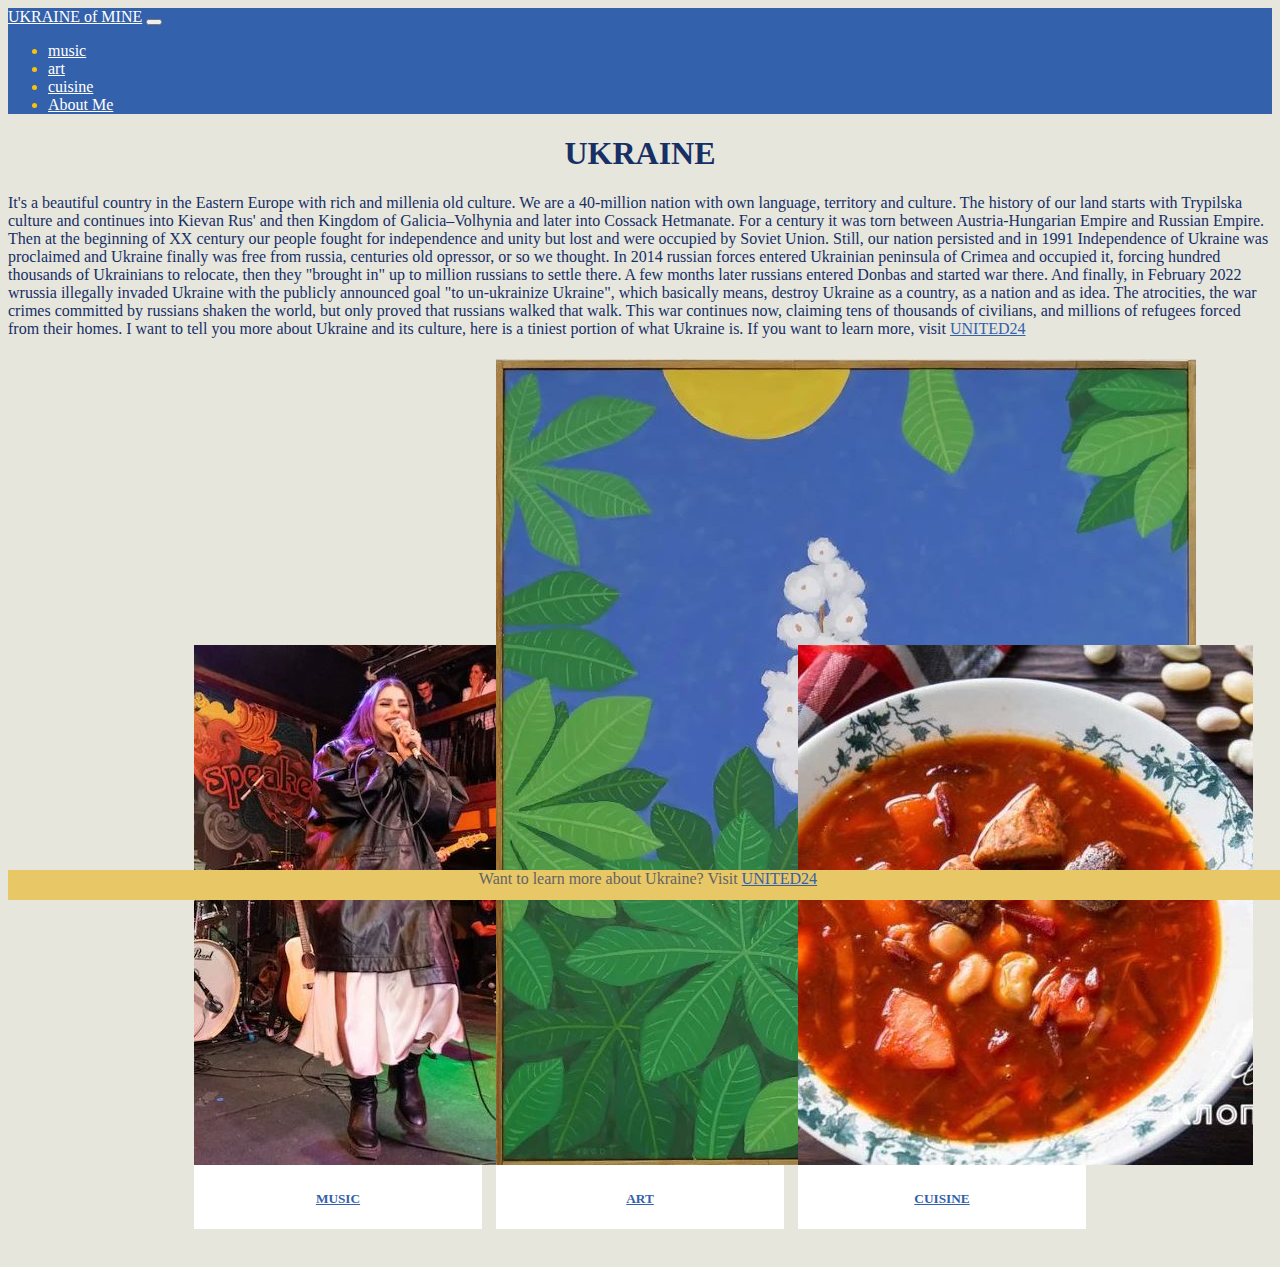
<file: index.html>
<!DOCTYPE html>

<html lang="en">
    <head>
        <meta name="viewport" content="initial-scale=1, width=device-width">
        <link href="https://cdn.jsdelivr.net/npm/bootstrap@5.2.3/dist/css/bootstrap.min.css" rel="stylesheet" integrity="sha384-rbsA2VBKQhggwzxH7pPCaAqO46MgnOM80zW1RWuH61DGLwZJEdK2Kadq2F9CUG65" crossorigin="anonymous">
        <script src="https://cdn.jsdelivr.net/npm/bootstrap@5.2.3/dist/js/bootstrap.bundle.min.js" integrity="sha384-kenU1KFdBIe4zVF0s0G1M5b4hcpxyD9F7jL+jjXkk+Q2h455rYXK/7HAuoJl+0I4" crossorigin="anonymous"></script>
        <link href="styles.css" rel="stylesheet">
        <title>UKRAINE of MINE</title>
        <script src="https://code.jquery.com/jquery-3.5.1.slim.min.js" integrity="sha384-DfXdz2htPH0lsSSs5nCTpuj/zy4C+OGpamoFVy38MVBnE+IbbVYUew+OrCXaRkfj" crossorigin="anonymous"></script>
    </head>
    <body>
<!--NAVBAR-->
        <nav class="navbar navbar-expand-lg">
            <div class="container-fluid">
              <a class="navbar-brand" href="#">UKRAINE of MINE</a>
              <button class="navbar-toggler" type="button" data-bs-toggle="collapse" data-bs-target="#navbarNav" aria-controls="navbarNav" aria-expanded="false" aria-label="Toggle navigation">
                <span class="navbar-toggler-icon"></span>
              </button>
              <div class="collapse navbar-collapse" id="navbarNav">
                <ul class="navbar-nav">
                  <!--<li class="nav-item">
                    <a class="nav-link active" aria-current="page" href="#">home</a>
                  </li>-->
                  <li class="nav-item">
                    <a class="nav-link" href="music.html">music</a>
                  </li>
                  <li class="nav-item">
                    <a class="nav-link" href="gallery.html">art</a>
                  </li>
                  <li class="nav-item">
                    <a class="nav-link" href="cuisine.html">cuisine</a>
                  </li>
                  <li class="nav-item">
                    <a class="nav-link" href="aboutme.html">About Me</a>
                  </li>
                  <!-- <li class="nav-item">
                    <a class="nav-link disabled">Disabled</a>
                  </li> -->
                </ul>
              </div>
            </div>
          </nav>
<!--HEADER--><center>
        <h1>UKRAINE</h1>

<!--CONTAINER-->
<div class="container-lg">
  <p>It's a beautiful country in the Eastern Europe with rich and millenia old culture.
    We are a 40-million nation with own language, territory and culture.
    The history of our land starts with Trypilska culture and continues into Kievan Rus' and
    then Kingdom of Galicia–Volhynia and later into Cossack Hetmanate. For a century
  it was torn between Austria-Hungarian Empire and Russian Empire. Then at the beginning of
XX century our people fought for independence and unity but lost and were occupied by Soviet Union.
Still, our nation persisted and in 1991 Independence of Ukraine was proclaimed and Ukraine finally was
free from russia, centuries old opressor, or so we thought. In 2014 russian forces entered Ukrainian
peninsula of Crimea and occupied it, forcing hundred thousands of Ukrainians to relocate, then they
"brought in" up to million russians to settle there. A few months later russians entered Donbas and
started war there. And finally, in February 2022 wrussia illegally invaded Ukraine with the publicly
announced goal "to un-ukrainize Ukraine", which basically means, destroy Ukraine as a country, as a nation
and as idea. The atrocities, the war crimes committed by russians shaken the world, but only proved that russians
walked that walk. This war continues now, claiming tens of thousands of civilians, and millions of refugees forced
from their homes. I want to tell you more about Ukraine and its culture, here is a tiniest portion of what Ukraine is.
If you want to learn more, visit <a href="https://u24.gov.ua/">UNITED24</a></p>
   <!--First card-->
       <div class="card card2" style="width: 18rem;">
        <img src="img/music.JPG" class="card-img-top" alt="Kazka frontwoman at the show in Texas">
         <div class="card-body">
          <h5 class="card-title"><a href="music.html">MUSIC</a></h5>
      </div>
    </div>
  <!--Second card-->
    <div class="card card2" style="width: 18rem;">
      <img src="img/artemproot.JPG" class="card-img-top" alt="Artem Proot Poster">
        <div class="card-body">
          <h5 class="card-title"><a href="gallery.html">ART</a></h5>
      </div>
    </div>
   <!--Third Card-->
      <div class="card card2" style="width: 18rem;">
       <img src="img/cuisine.JPG" class="card-img-top" alt="Famous Ukrainian Borscht">
       <div class="card-body">
        <h5 class="card-title"><a href="cuisine.html">CUISINE</a></h5>
      </div>
   </div>
<!--END CONTAINER-->
</div>

<footer>Want to learn more about Ukraine? Visit <a href="https://u24.gov.ua/">UNITED24</a></footer>

</center>
    </body>
</html>
</file>
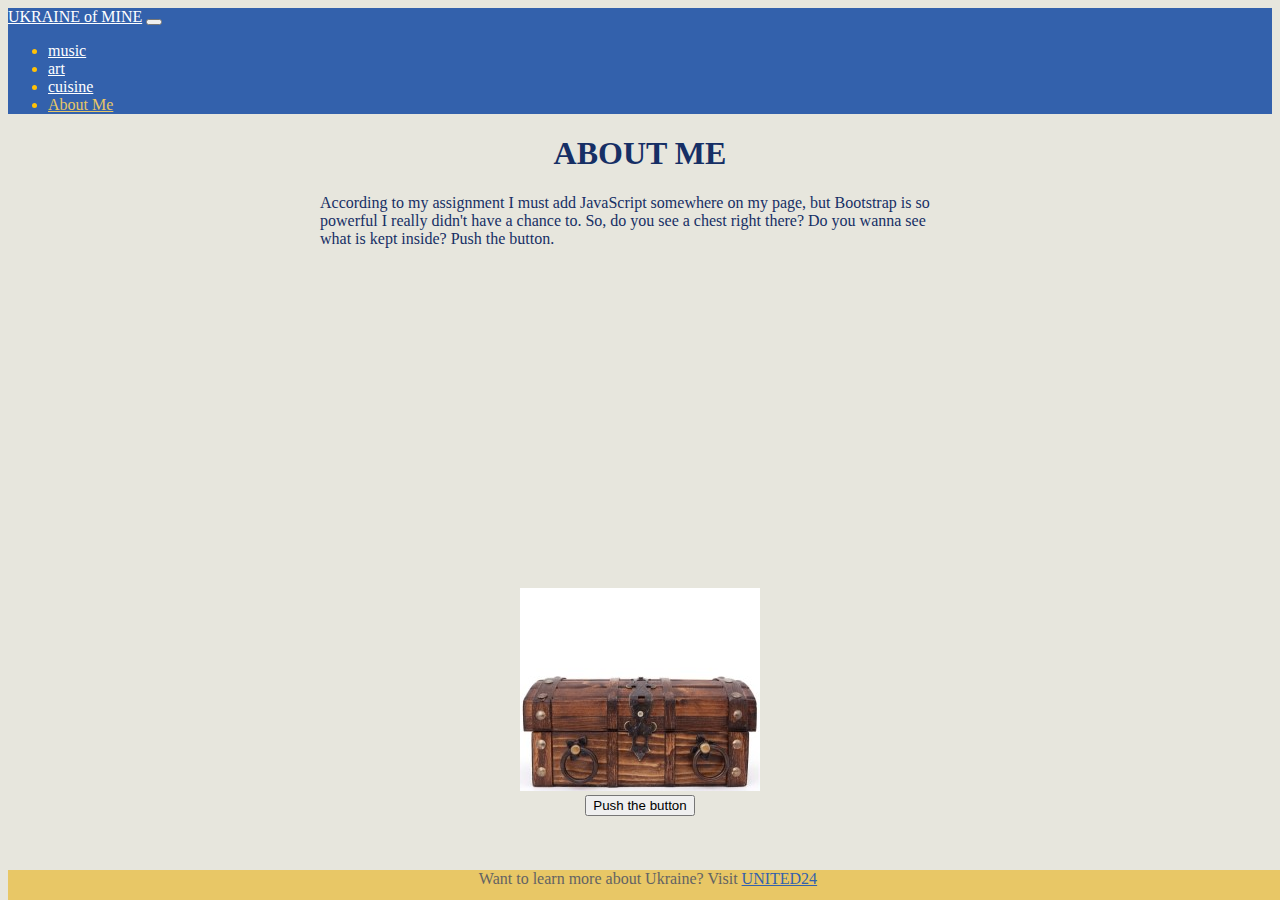
<file: aboutme.html>
<!DOCTYPE html>

<html lang="en">
    <head>
        <link href="https://cdn.jsdelivr.net/npm/bootstrap@5.2.3/dist/css/bootstrap.min.css" rel="stylesheet" integrity="sha384-rbsA2VBKQhggwzxH7pPCaAqO46MgnOM80zW1RWuH61DGLwZJEdK2Kadq2F9CUG65" crossorigin="anonymous">
        <script src="https://cdn.jsdelivr.net/npm/bootstrap@5.2.3/dist/js/bootstrap.bundle.min.js" integrity="sha384-kenU1KFdBIe4zVF0s0G1M5b4hcpxyD9F7jL+jjXkk+Q2h455rYXK/7HAuoJl+0I4" crossorigin="anonymous"></script>
        <link href="styles.css" rel="stylesheet">
        <title>me-UKRAINE of MINE</title>
        <script src="https://code.jquery.com/jquery-3.5.1.slim.min.js" integrity="sha384-DfXdz2htPH0lsSSs5nCTpuj/zy4C+OGpamoFVy38MVBnE+IbbVYUew+OrCXaRkfj" crossorigin="anonymous"></script>
        <script>
          function appear(fauna) {

            pet = document.getElementById(fauna);
            if (pet.style['visibility'] != 'visible')
            {
              pet.style.visibility='visible';
              document.getElementById('chest_closed').style.display='none';
              document.querySelector('#chest_open').style.display='inline';
            }
            else
            {
              pet.style.visibility='hidden';
              document.getElementById('chest_closed').style.display='inline';
              document.querySelector('#chest_open').style.display='none';
            }

          }
        </script>
    </head>
    <body>
<!--NAVBAR-->
        <nav class="navbar navbar-expand-lg">
            <div class="container-fluid">
              <a class="navbar-brand" href="index.html">UKRAINE of MINE</a>
              <button class="navbar-toggler" type="button" data-bs-toggle="collapse" data-bs-target="#navbarNav" aria-controls="navbarNav" aria-expanded="false" aria-label="Toggle navigation">
                <span class="navbar-toggler-icon"></span>
              </button>
              <div class="collapse navbar-collapse" id="navbarNav">
                <ul class="navbar-nav">
                  <li class="nav-item">
                    <a class="nav-link" href="music.html">music</a>
                  </li>
                  <li class="nav-item">
                    <a class="nav-link" href="gallery.html">art</a>
                  </li>
                  <li class="nav-item">
                    <a class="nav-link" href="cuisine.html">cuisine</a>
                  </li>
                  <li class="nav-item">
                    <a class="nav-link active" aria-current="page" href="#">About Me</a>
                  </li>
                  <!-- <li class="nav-item">
                    <a class="nav-link disabled">Disabled</a>
                  </li> -->
                </ul>
              </div>
            </div>
          </nav>
<!--HEADER--><center>
        <h1>ABOUT ME</h1>
<!--CONTAINER-->
<div class="container-sm">
<!--ACCORDION-->
<p>According to my assignment I must add JavaScript somewhere on my page, but Bootstrap is so powerful I really didn't have a chance to.
  So, do you see a chest right there? Do you wanna see what is kept inside? Push the button.</p>
  <!--<img src="img/butterflies.gif" id="butterflies" style="display:none" alt="Butterfly gif"/>-->
  <div class="butterflies">
  <img src="img/butterflies.gif" id="butterflies" style="visibility:hidden" alt="Butterfly gif"/>
  <img src="img/chest_closed1_sm.jpg" id="chest_closed"alt="chest closed"/>
  <img src="img/chest_open1_sm.jpg" id="chest_open"style="display:none" alt="..."/></div>
  <button onclick="appear('butterflies');">Push the button</button>
<!--END ACCORDION-->
</div>
<!--END CONTAINER-->
</div>

<footer>Want to learn more about Ukraine? Visit <a href="https://u24.gov.ua/">UNITED24</a></footer>

</center>
    </body>
</html>
</file>
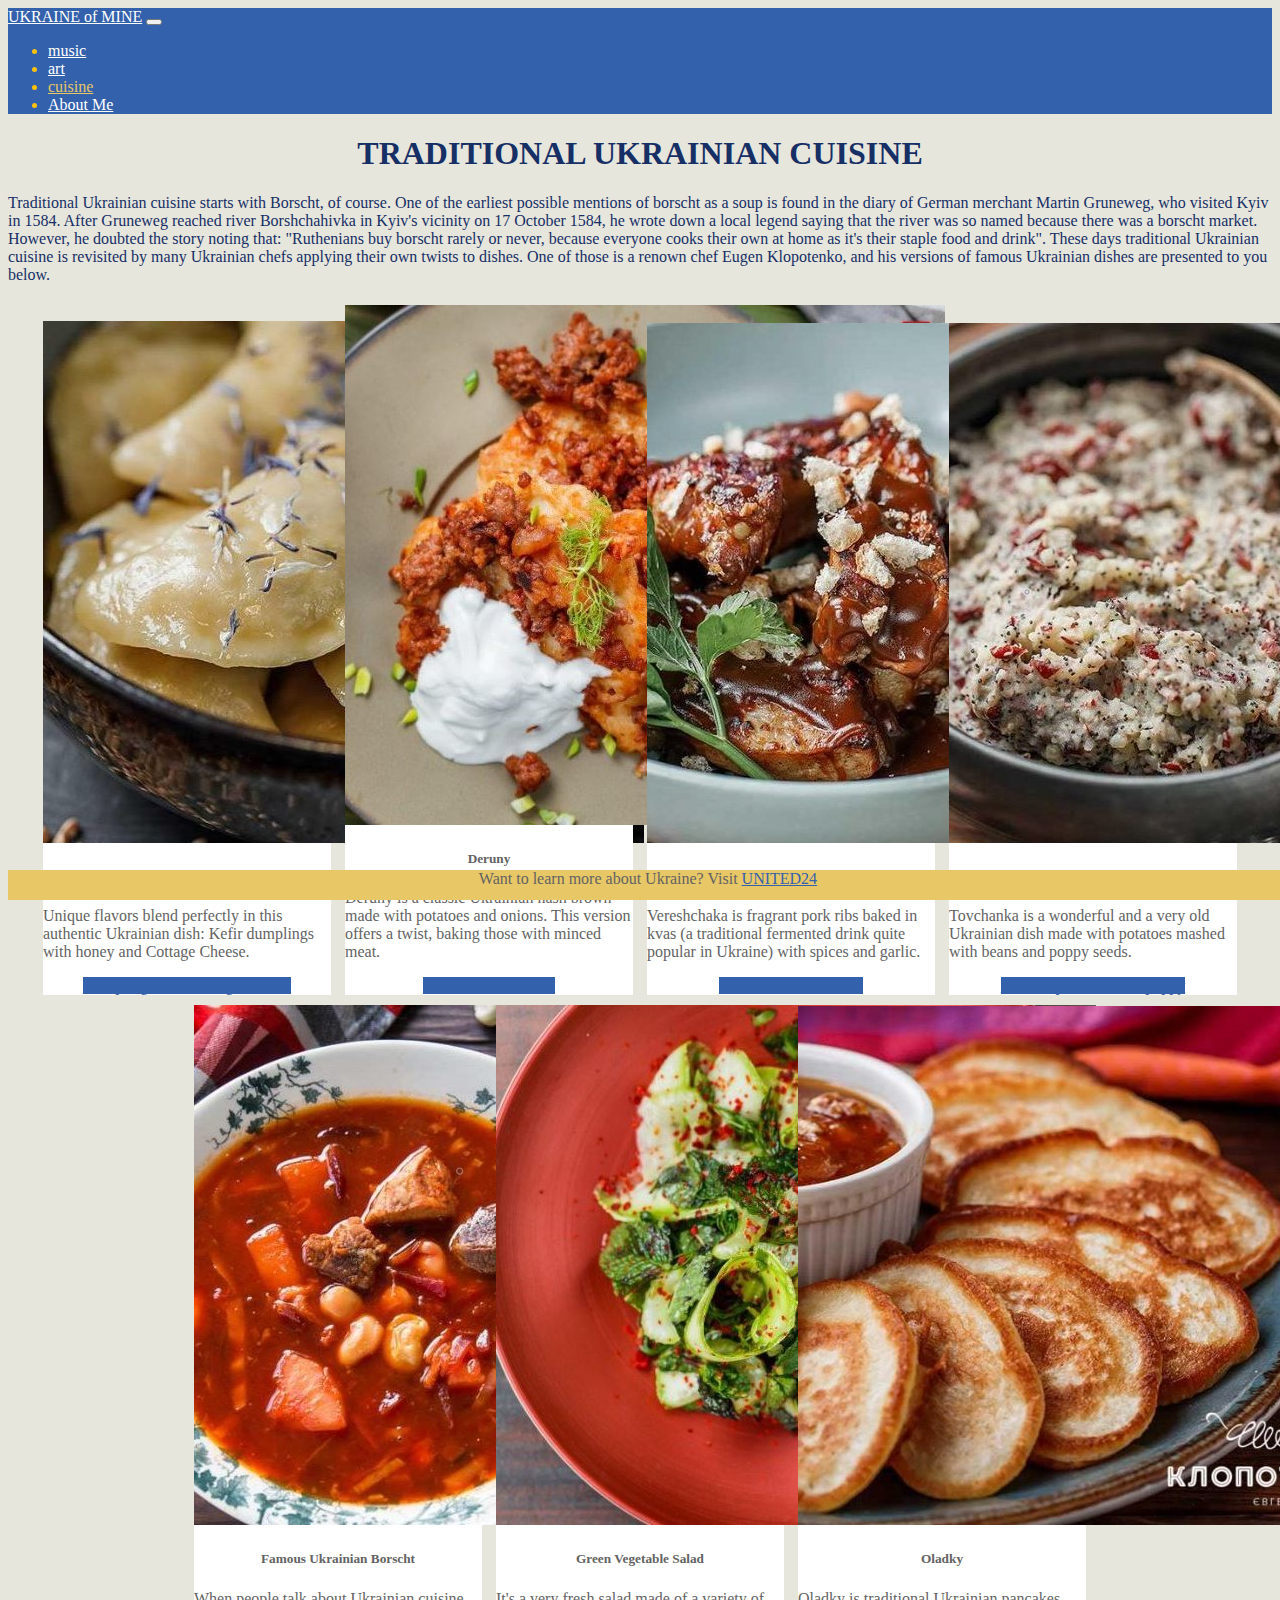
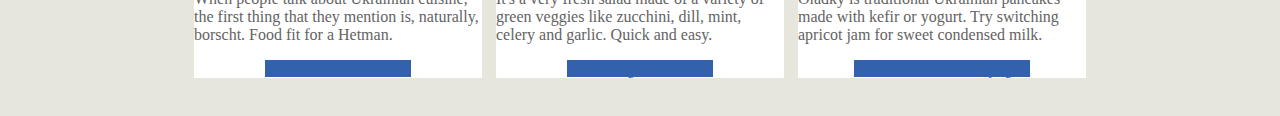
<file: cuisine.html>
<!DOCTYPE html>

<html lang="en">
    <head>
        <link href="https://cdn.jsdelivr.net/npm/bootstrap@5.2.3/dist/css/bootstrap.min.css" rel="stylesheet" integrity="sha384-rbsA2VBKQhggwzxH7pPCaAqO46MgnOM80zW1RWuH61DGLwZJEdK2Kadq2F9CUG65" crossorigin="anonymous">
        <script src="https://cdn.jsdelivr.net/npm/bootstrap@5.2.3/dist/js/bootstrap.bundle.min.js" integrity="sha384-kenU1KFdBIe4zVF0s0G1M5b4hcpxyD9F7jL+jjXkk+Q2h455rYXK/7HAuoJl+0I4" crossorigin="anonymous"></script>
        <link href="styles.css" rel="stylesheet">
        <title>cuisine-UKRAINE of MINE</title>
        <script src="https://code.jquery.com/jquery-3.5.1.slim.min.js" integrity="sha384-DfXdz2htPH0lsSSs5nCTpuj/zy4C+OGpamoFVy38MVBnE+IbbVYUew+OrCXaRkfj" crossorigin="anonymous"></script>
    </head>
    <body>
<!--NAVBAR-->
        <nav class="navbar navbar-expand-lg">
            <div class="container-fluid">
              <a class="navbar-brand" href="index.html">UKRAINE of MINE</a>
              <button class="navbar-toggler" type="button" data-bs-toggle="collapse" data-bs-target="#navbarNav" aria-controls="navbarNav" aria-expanded="false" aria-label="Toggle navigation">
                <span class="navbar-toggler-icon"></span>
              </button>
              <div class="collapse navbar-collapse" id="navbarNav">
                <ul class="navbar-nav">
                  <li class="nav-item">
                    <a class="nav-link" href="music.html">music</a>
                  </li>
                  <li class="nav-item">
                    <a class="nav-link" href="gallery.html">art</a>
                  </li>
                  <li class="nav-item">
                    <a class="nav-link active" aria-current="page" href="#">cuisine</a>
                  </li>
                  <li class="nav-item">
                    <a class="nav-link" href="aboutme.html">About Me</a>
                  </li>
                  <!-- <li class="nav-item">
                    <a class="nav-link disabled">Disabled</a>
                  </li> -->
                </ul>
              </div>
            </div>
          </nav>
<!--HEADER--><center>
        <h1>TRADITIONAL UKRAINIAN CUISINE</h1>

<!--CONTAINER-->
<div class="container-lg">
  <p>Traditional Ukrainian cuisine starts with Borscht, of course.
    One of the earliest possible mentions of borscht as a soup is found in the diary of
    German merchant Martin Gruneweg, who visited Kyiv in 1584. After Gruneweg reached river
    Borshchahivka in Kyiv's vicinity on 17 October 1584, he wrote down a local legend saying
    that the river was so named because there was a borscht market. However, he doubted the story
    noting that: "Ruthenians buy borscht rarely or never, because everyone cooks their own at home
     as it's their staple food and drink". These days traditional Ukrainian cuisine is revisited by
    many Ukrainian chefs applying their own twists to dishes. One of those is a renown chef Eugen
  Klopotenko, and his versions of famous Ukrainian dishes are presented to you below.  </p>
  <!--First card-->
    <div class="card" style="width: 18rem;">
      <img src="img/varenyky.JPG" class="card-img-top" alt="Varenyky">
       <div class="card-body">
         <h5 class="card-title">Varenyky</h5>
          <p class="card-text">Unique flavors blend perfectly in this authentic Ukrainian dish: Kefir dumplings with honey and Cottage Cheese.</p>
          <a href="https://klopotenko.com/en/unique-flavors-blend-perfectly-in-this-authentic-ukrainian-dish-kefir-dumplings-with-honey-and-cottage-cheese/" class="btn btn-primary">Dumplings with Cottage Cheese</a>
      </div>
      </div>
   <!--Second card-->
       <div class="card" style="width: 18rem;">
        <img src="img/deruny.JPG" class="card-img-top" alt="Deruny">
         <div class="card-body">
          <h5 class="card-title">Deruny</h5>
         <p class="card-text">Deruny is a classic Ukrainian hash brown made with potatoes and onions. This version offers a twist, baking those with minced meat.</p>
         <a href="https://klopotenko.com/en/hash-browns-baked-with-minced-meat/" class="btn btn-primary">Baked Hash Browns</a>
      </div>
    </div>
   <!--Third Card-->
      <div class="card" style="width: 18rem;">
       <img src="img/kvas-ribs.JPG" class="card-img-top" alt="Vereshchaka">
       <div class="card-body">
        <h5 class="card-title">Vereshchaka</h5>
         <p class="card-text">Vereshchaka is fragrant pork ribs baked in kvas (a traditional fermented drink quite popular in Ukraine) with spices and garlic.</p>
        <a href="https://klopotenko.com/en/kvas-baked-pork-ribs/" class="btn btn-primary">Kvas-baked Pork Ribs</a>
      </div>
   </div>
  <!--Fourth Card-->
      <div class="card" style="width: 18rem;">
        <img src="img/tovchanka.JPG" class="card-img-top" alt="Tovchanka">
        <div class="card-body">
         <h5 class="card-title">Tovchanka</h5>
          <p class="card-text">Tovchanka is a wonderful and a very old Ukrainian dish made with potatoes mashed with beans and poppy seeds.</p>
         <a href="https://klopotenko.com/en/tovchanka-authentic-ukrainian-mashed-potatoes-with-poppy-seeds/" class="btn btn-primary">Mashed potatoes with poppy</a>
       </div>
    </div>
  <!--Fifth Card-->
  <div class="card" style="width: 18rem;">
    <img src="img/ukrainian-borscht.JPG" class="card-img-top" alt="Famous Ukrainian Borscht">
    <div class="card-body">
     <h5 class="card-title">Famous Ukrainian Borscht</h5>
      <p class="card-text">When people talk about Ukrainian cuisine, the first thing that they mention is, naturally, borscht. Food fit for a Hetman.</p>
     <a href="https://klopotenko.com/en/borscht-fit-for-a-hetman/" class="btn btn-primary">Borscht fit for Hetman</a>
   </div>
</div>
 <!--Sixth Card-->
 <div class="card" style="width: 18rem;">
    <img src="img/salatka.JPG" class="card-img-top" alt="Vegetable Salad">
    <div class="card-body">
     <h5 class="card-title">Green Vegetable Salad</h5>
      <p class="card-text">It's a very fresh salad made of a variety of green veggies like zucchini, dill, mint, celery and garlic. Quick and easy.</p>
     <a href="https://klopotenko.com/en/vegetable-salad/" class="btn btn-primary">Green Vegetable Salad</a>
   </div>
</div>
<!--Seventh Card-->
<div class="card" style="width: 18rem;">
    <img src="img/oladky.JPG" class="card-img-top" alt="Oladky">
    <div class="card-body">
     <h5 class="card-title">Oladky</h5>
      <p class="card-text">Oladky is traditional Ukrainian pancakes made with kefir or yogurt. Try switching apricot jam for sweet condensed milk.</p>
     <a href="https://klopotenko.com/en/pancakes-with-apricot-jam/" class="btn btn-primary">Pancakes made with yogurt</a>
   </div>
</div>
<!--END CONTAINER-->
</div>

<footer>Want to learn more about Ukraine? Visit <a href="https://u24.gov.ua/">UNITED24</a></footer>

</center>
    </body>
</html>
</file>
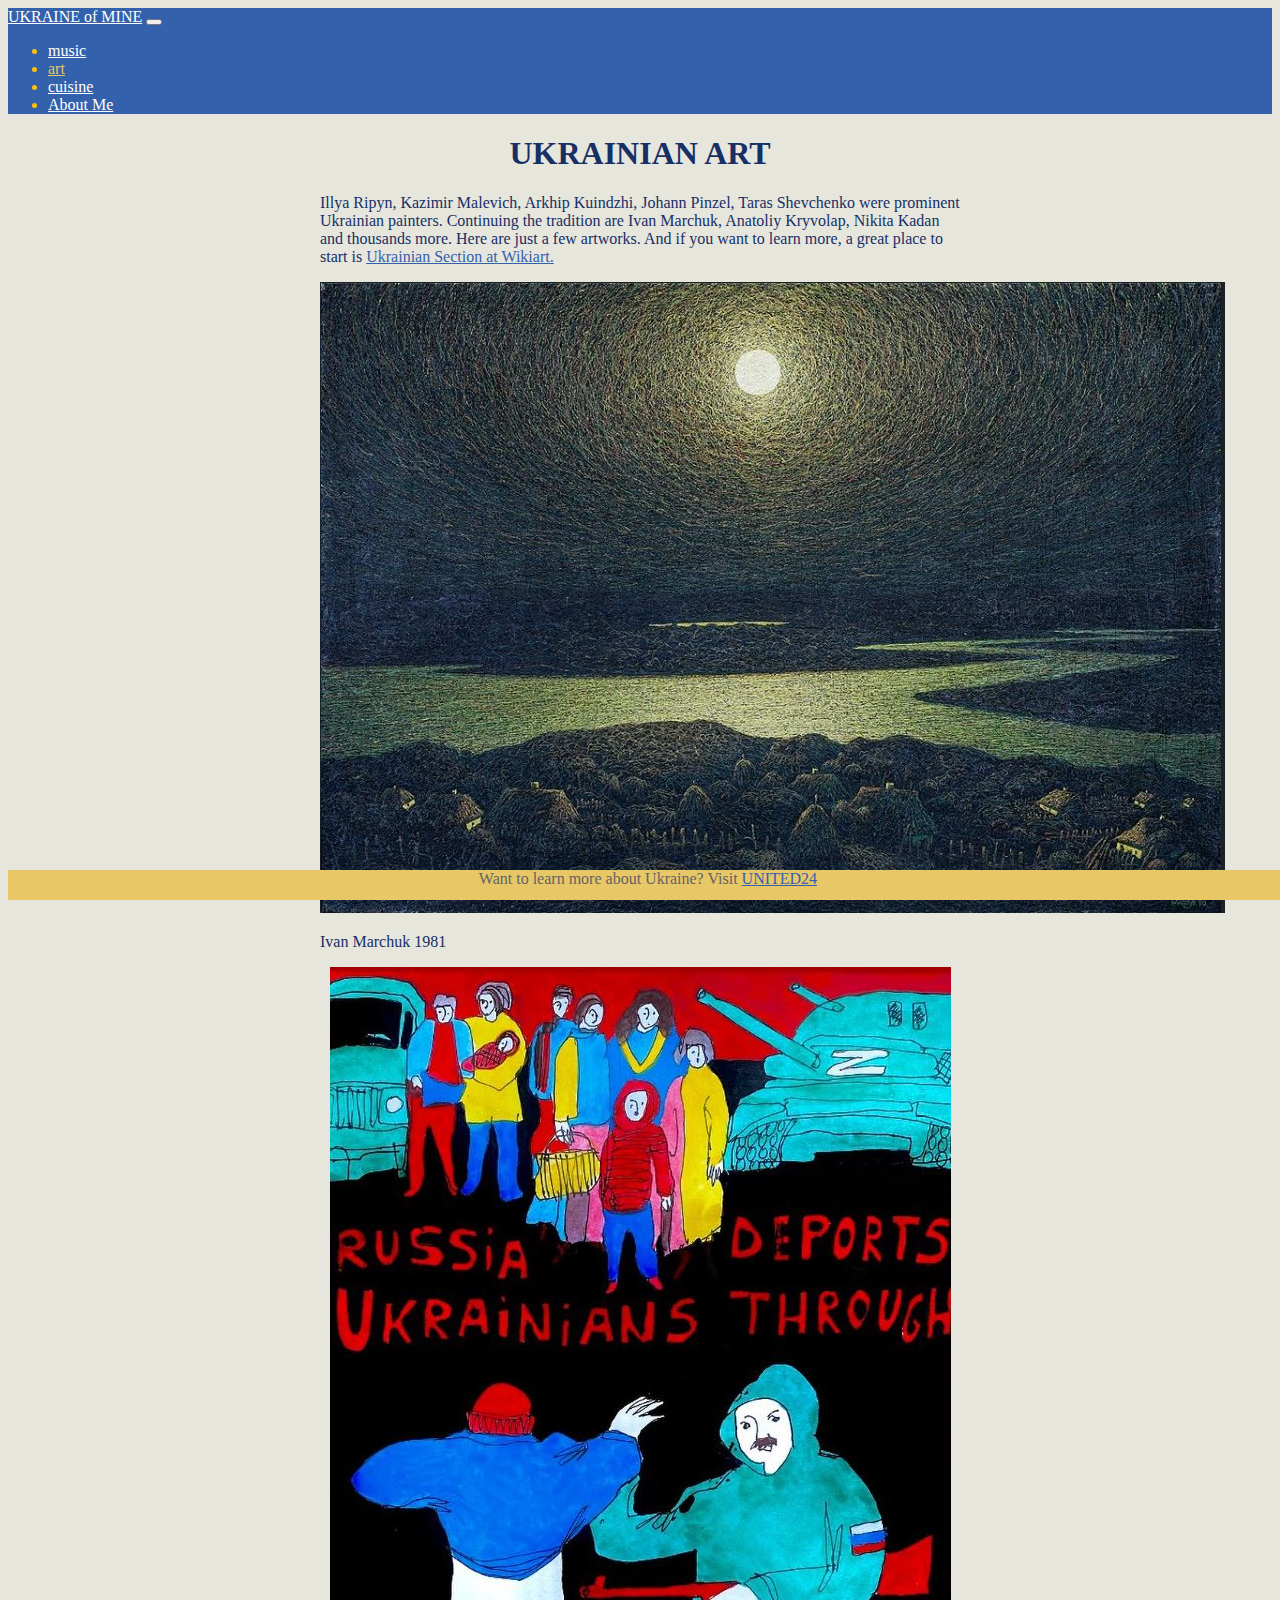
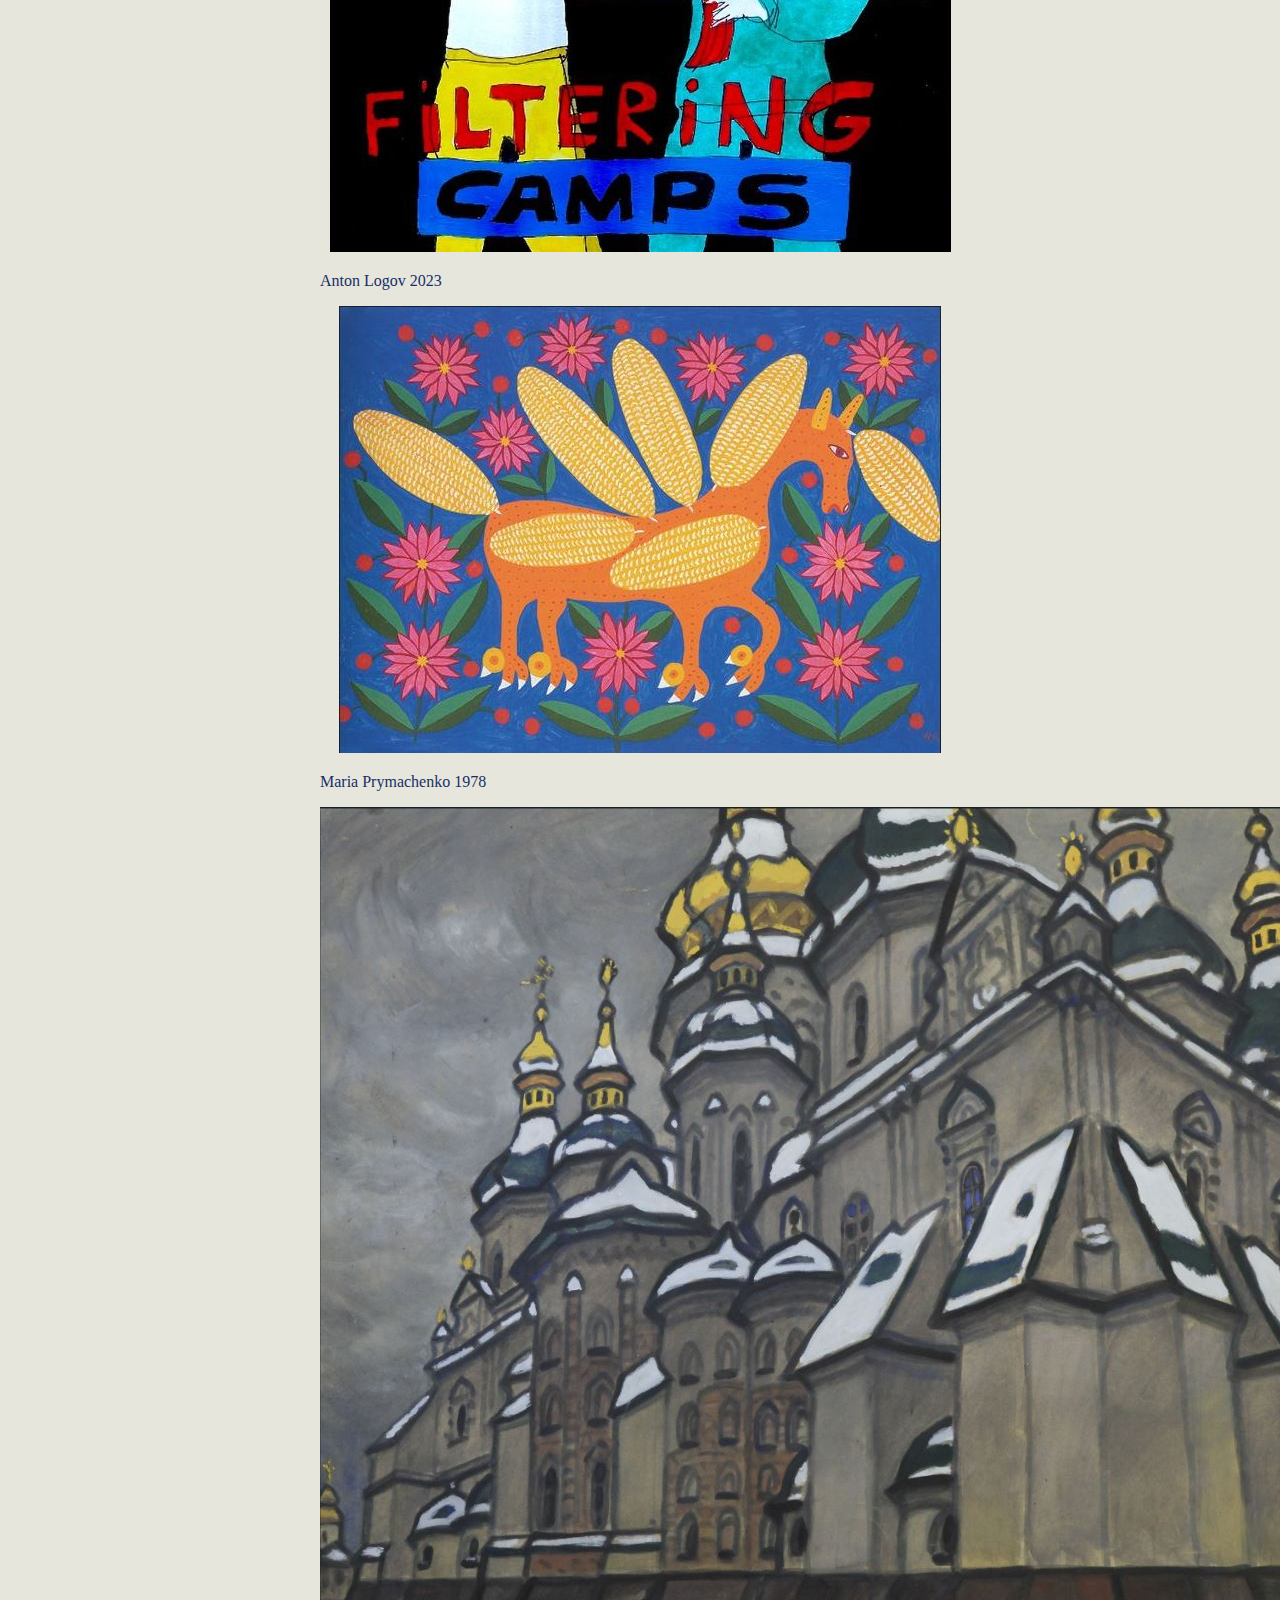
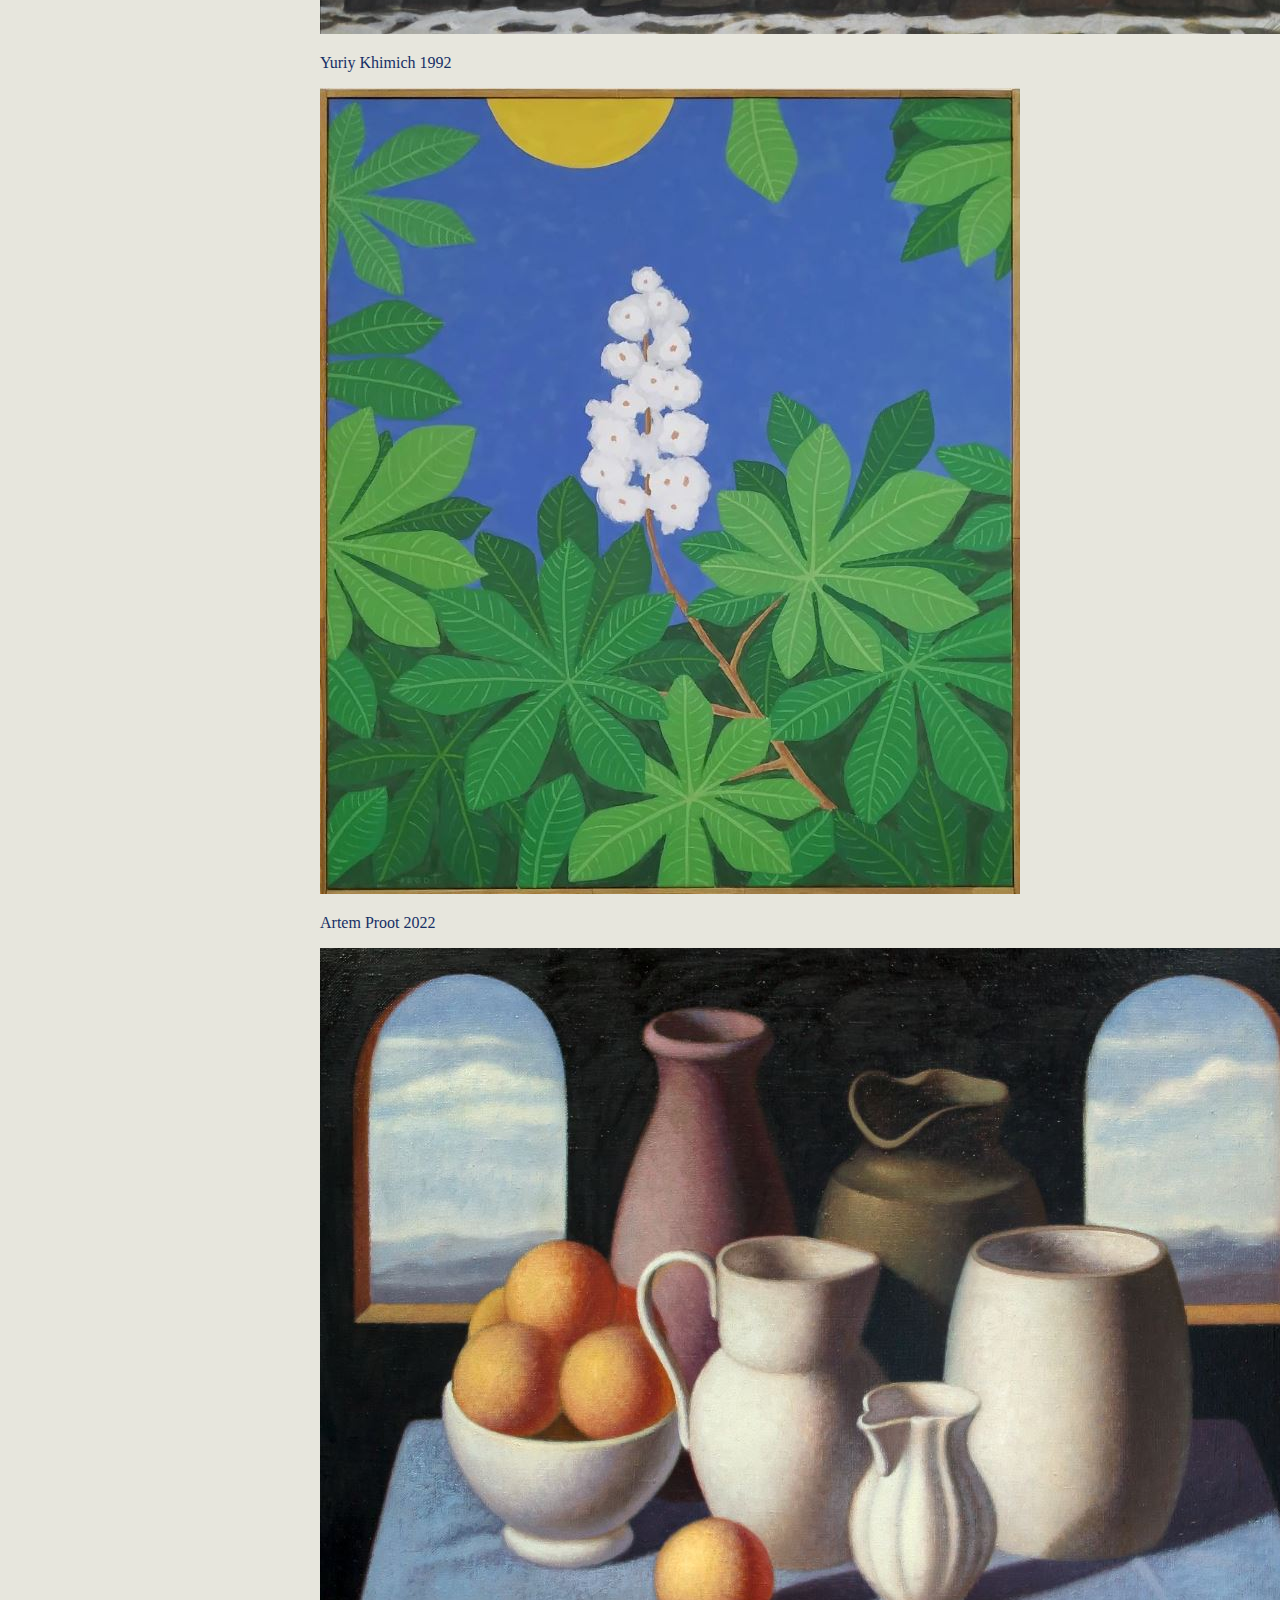
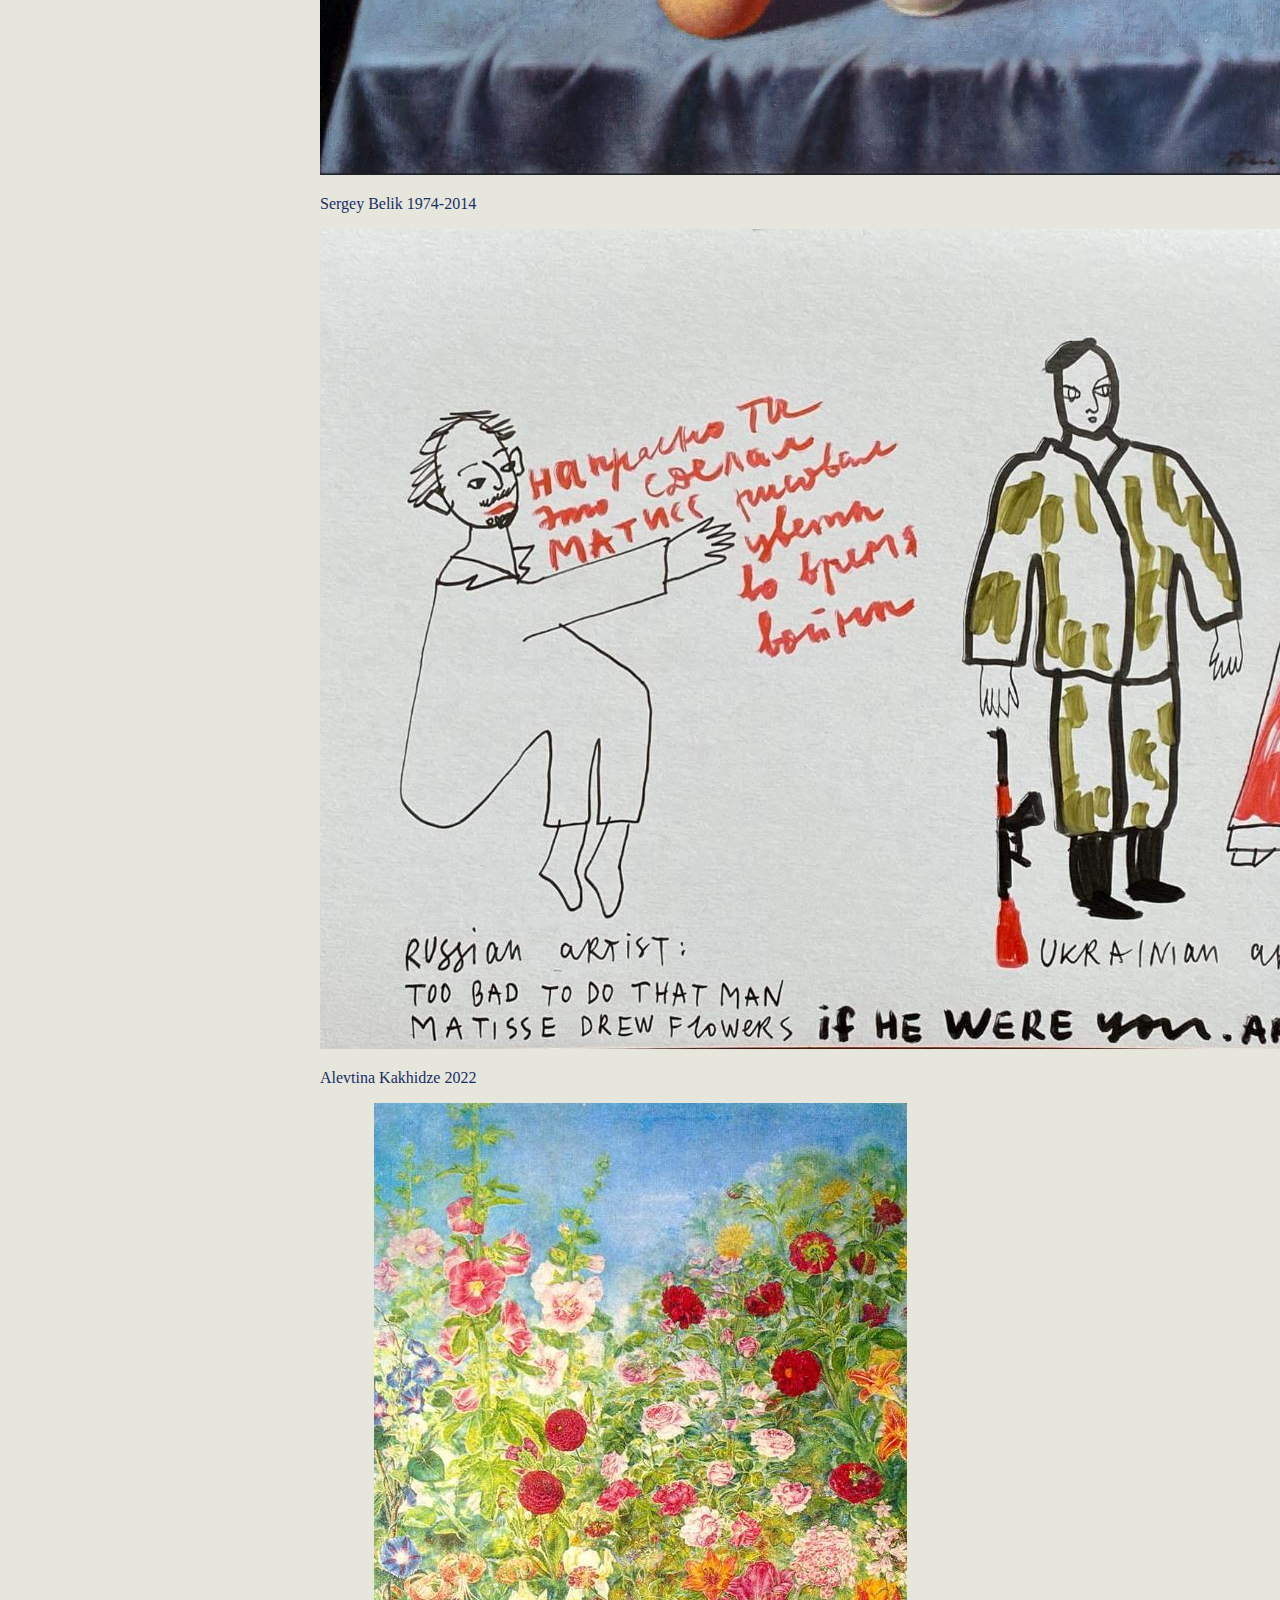
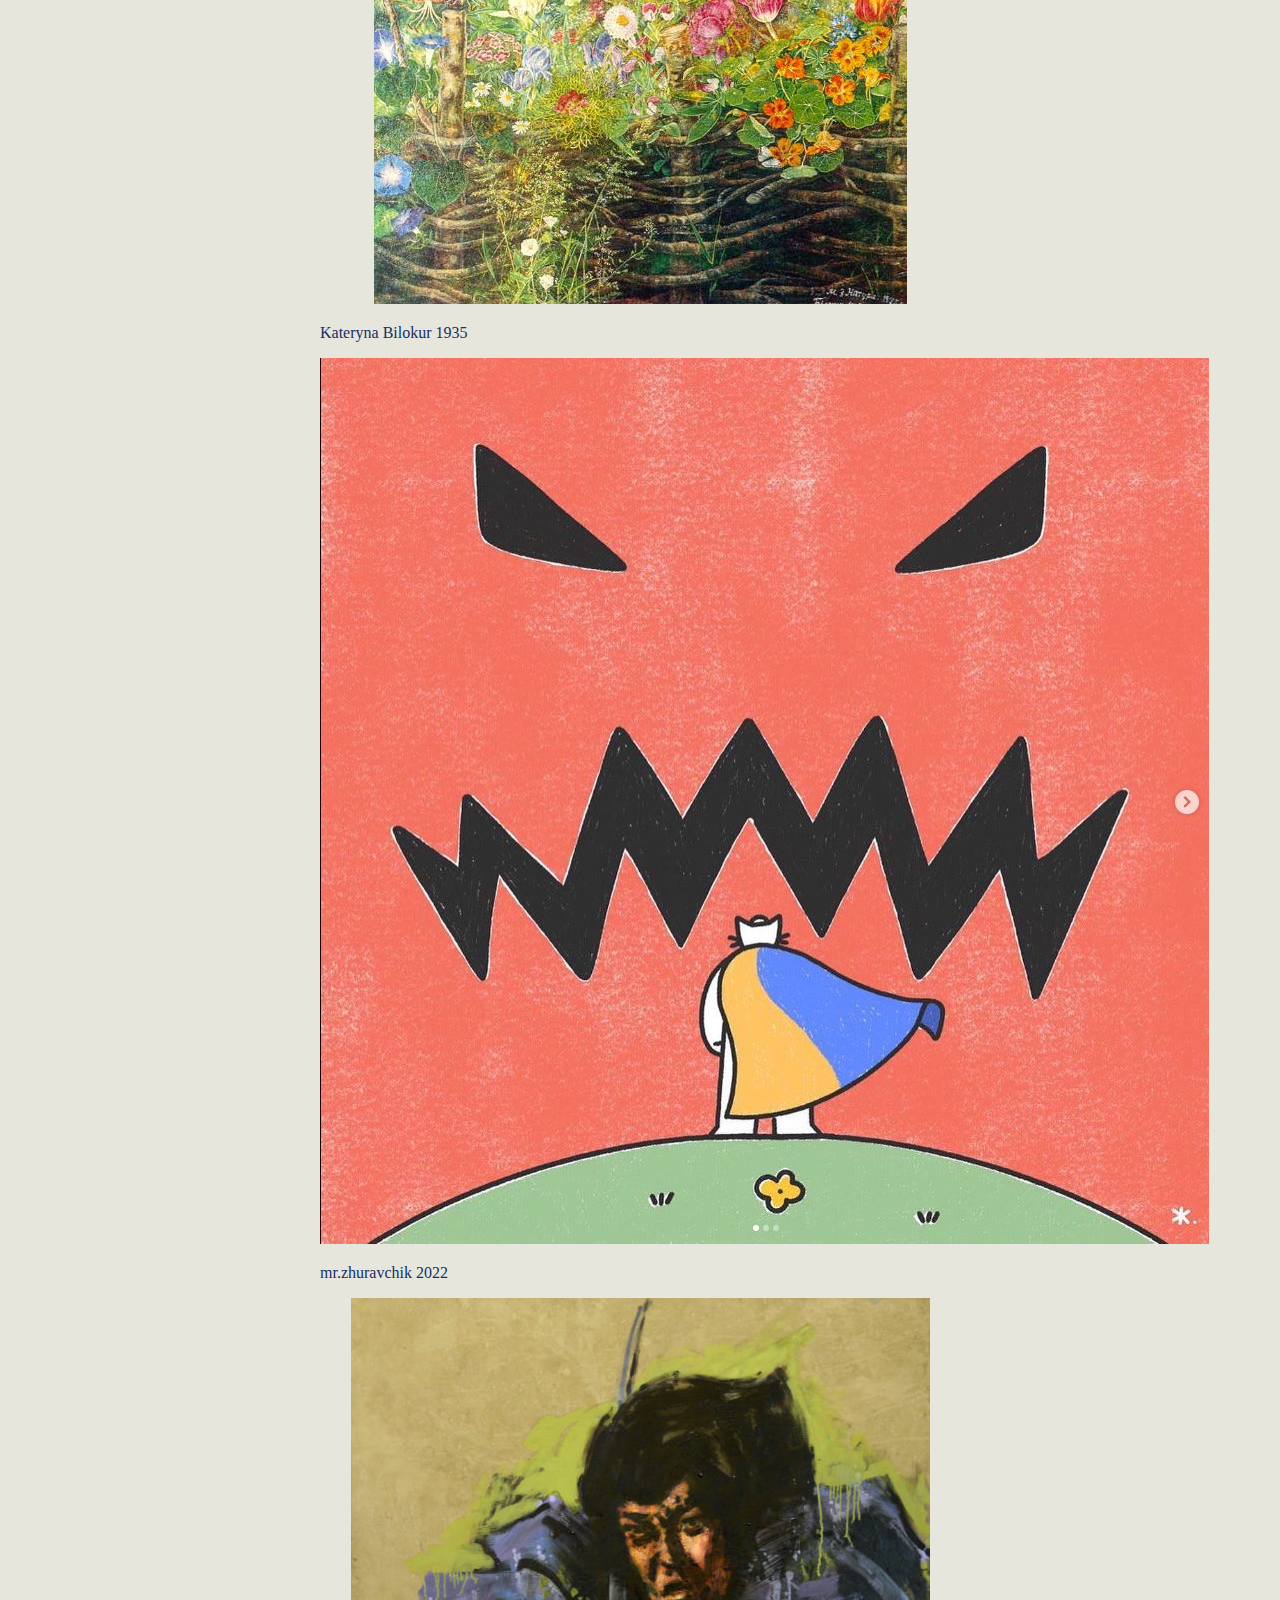
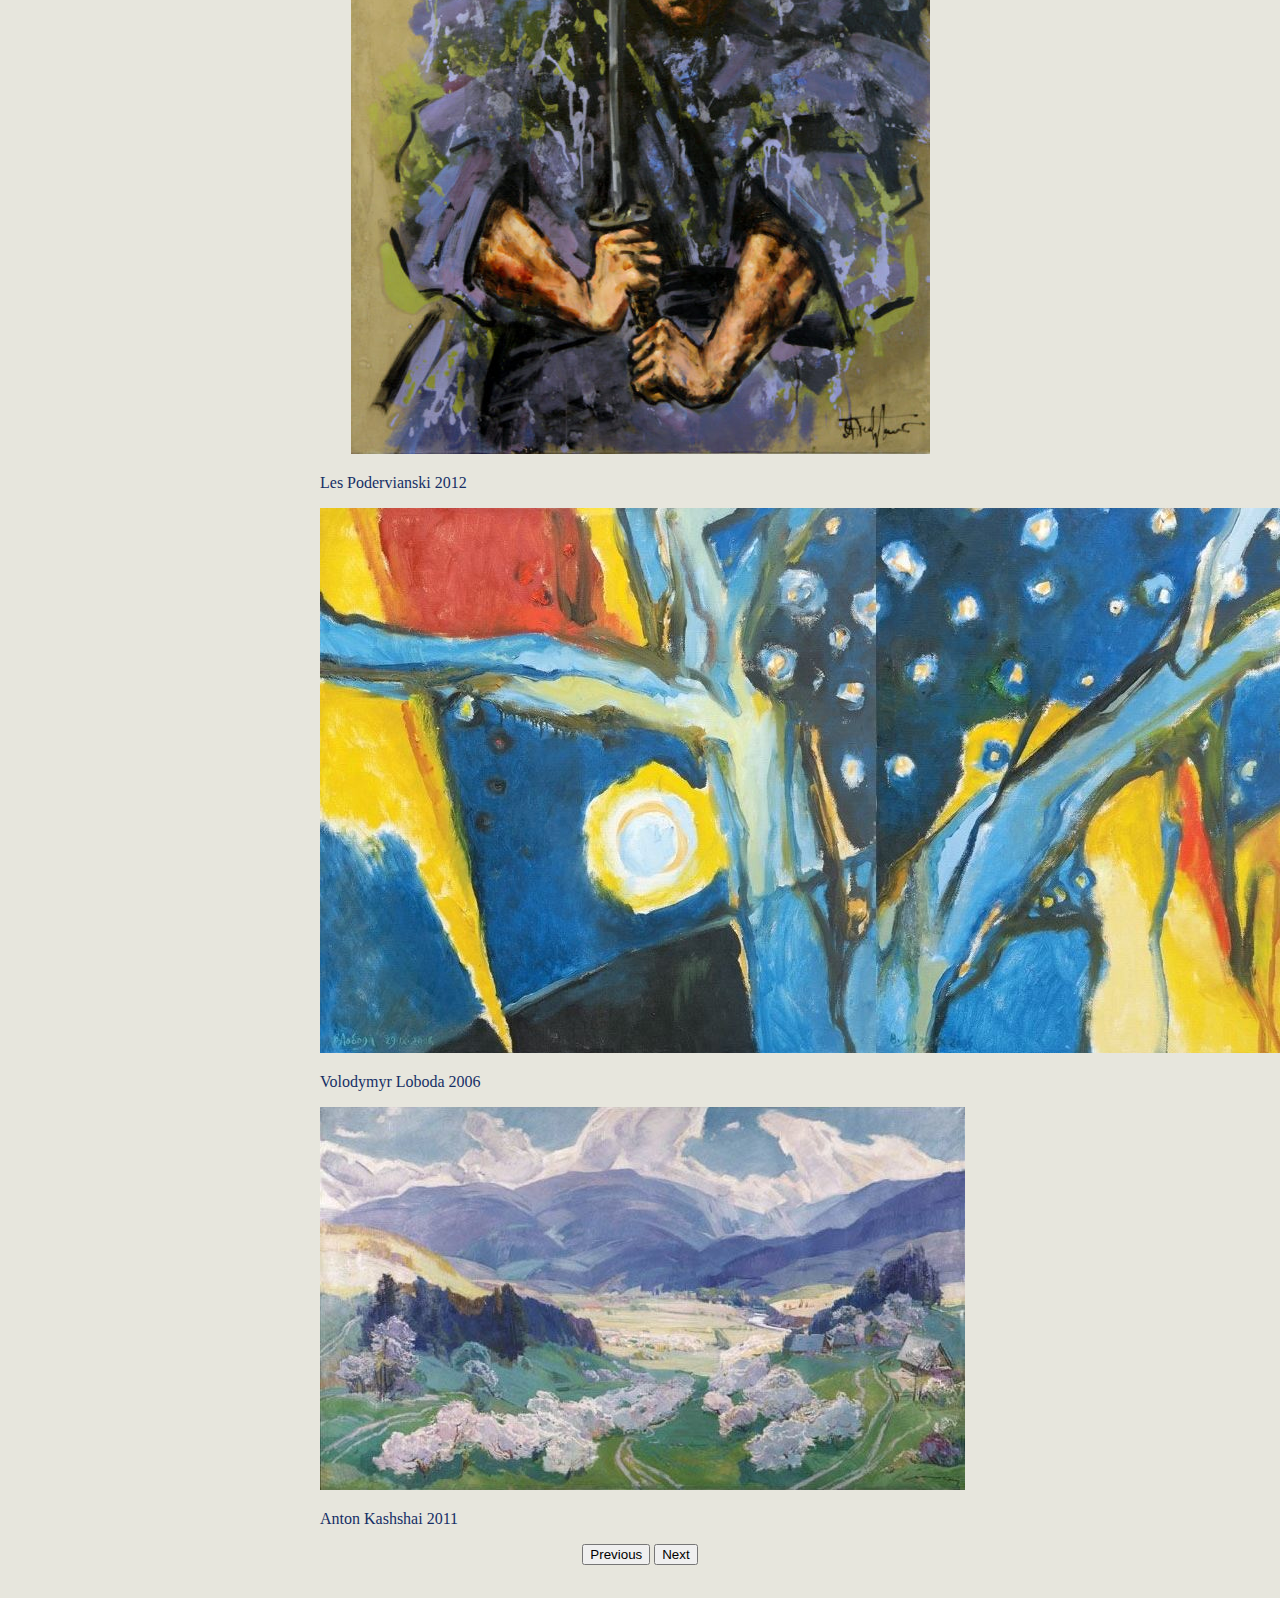
<file: gallery.html>
<!DOCTYPE html>

<html lang="en">
    <head>
        <link href="https://cdn.jsdelivr.net/npm/bootstrap@5.2.3/dist/css/bootstrap.min.css" rel="stylesheet" integrity="sha384-rbsA2VBKQhggwzxH7pPCaAqO46MgnOM80zW1RWuH61DGLwZJEdK2Kadq2F9CUG65" crossorigin="anonymous">
        <script src="https://cdn.jsdelivr.net/npm/bootstrap@5.2.3/dist/js/bootstrap.bundle.min.js" integrity="sha384-kenU1KFdBIe4zVF0s0G1M5b4hcpxyD9F7jL+jjXkk+Q2h455rYXK/7HAuoJl+0I4" crossorigin="anonymous"></script>
        <link href="styles.css" rel="stylesheet">
        <title>art-UKRAINE of MINE</title>
        <script src="https://code.jquery.com/jquery-3.5.1.slim.min.js" integrity="sha384-DfXdz2htPH0lsSSs5nCTpuj/zy4C+OGpamoFVy38MVBnE+IbbVYUew+OrCXaRkfj" crossorigin="anonymous"></script>
    </head>
    <body>
<!--NAVBAR-->
        <nav class="navbar navbar-expand-lg">
            <div class="container-fluid">
              <a class="navbar-brand" href="index.html">UKRAINE of MINE</a>
              <button class="navbar-toggler" type="button" data-bs-toggle="collapse" data-bs-target="#navbarNav" aria-controls="navbarNav" aria-expanded="false" aria-label="Toggle navigation">
                <span class="navbar-toggler-icon"></span>
              </button>
              <div class="collapse navbar-collapse" id="navbarNav">
                <ul class="navbar-nav">
                  <li class="nav-item">
                    <a class="nav-link" href="music.html">music</a>
                  </li>
                  <li class="nav-item">
                    <a class="nav-link active" aria-current="page" href="#">art</a>
                  </li>
                  <li class="nav-item">
                    <a class="nav-link" href="cuisine.html">cuisine</a>
                  </li>
                  <li class="nav-item">
                    <a class="nav-link" href="aboutme.html">About Me</a>
                  </li>
                  <!-- <li class="nav-item">
                    <a class="nav-link disabled">Disabled</a>
                  </li> -->
                </ul>
              </div>
            </div>
          </nav>
<!--HEADER--><center>
        <h1>UKRAINIAN ART</h1>

<!--CONTAINER-->
<div class="container-md">
  <p>Illya Ripyn, Kazimir Malevich, Arkhip Kuindzhi, Johann Pinzel, Taras Shevchenko were prominent Ukrainian
    painters. Continuing the tradition are Ivan Marchuk, Anatoliy Kryvolap,
    Nikita Kadan and thousands more. Here are just a few artworks. And if you want to learn more,
    a great place to start is <a href="https://www.wikiart.org/en/artists-by-nation/ukrainian">Ukrainian Section at Wikiart.</a>
  </p>
<!--GALLERY-->
<div id="carouselExampleCaptions" class="carousel slide" data-bs-ride="false">
    <div class="carousel-inner">
      <div class="carousel-item active">
        <img src="img/marchuk.JPG" class="d-block w-100" alt="https://www.wikiart.org/en/ivan-marchuk/night-1981">
        <div class="carousel-caption d-none d-md-block">
    <!--<h5>First</h5>-->
          <p>Ivan Marchuk 1981</p>
        </div>
      </div>
      
      <div class="carousel-item">
        <img src="img/antonlogov.JPG" class="d-block w-100" alt="https://www.instagram.com/antonlogov/">
        <div class="carousel-caption d-none d-md-block">
    <!--<h5>Third</h5>-->
          <p>Anton Logov 2023</p>
        </div>
      </div>
      <div class="carousel-item">
        <img src="img/prymachenko_corn_horse_in_space.JPG" class="d-block w-100" alt="https://www.wikiart.org/uk/mariya-primachenko/kukurudzyaniy-kin-u-kosmosi-1978">
        <div class="carousel-caption d-none d-md-block">
    <!--<h5>Fourth</h5>-->
          <p>Maria Prymachenko 1978</p>
        </div>
      </div>
      <div class="carousel-item">
        <img src="img/khimich.JPG" class="d-block w-100" alt="https://www.wikiart.org/uk/khimich-yuriy-ivanovich">
        <div class="carousel-caption d-none d-md-block">
    <!--<h5>Fifth</h5>-->
          <p>Yuriy Khimich 1992</p>
        </div>
      </div>
      <div class="carousel-item">
        <img src="img/artemproot.JPG" class="d-block w-100" alt="https://www.instagram.com/artemproot/">
        <div class="carousel-caption d-none d-md-block">
    <!--<h5>Sixth</h5>-->
          <p>Artem Proot 2022</p>
        </div>
      </div>
      <div class="carousel-item">
        <img src="img/beliks.JPG" class="d-block w-100" alt="https://www.wikiart.org/uk/sergey-belik">
        <div class="carousel-caption d-none d-md-block">
    <!--<h5>Seven</h5>-->
          <p>Sergey Belik 1974-2014</p>
        </div>
      </div>
      <div class="carousel-item">
        <img src="img/kakhidzea.JPG" class="d-block w-100" alt="http://www.alevtinakakhidze.com/">
        <div class="carousel-caption d-none d-md-block">
    <!--<h5>Eight</h5>-->
          <p>Alevtina Kakhidze 2022</p>
        </div>
      </div>
      <div class="carousel-item">
        <img src="img/Bilokur.JPG" class="d-block w-100" alt="https://www.wikiart.org/uk/katerina-bilokur">
        <div class="carousel-caption d-none d-md-block">
    <!--<h5>Nine</h5>-->
          <p>Kateryna Bilokur 1935</p>
        </div>
      </div>
      <div class="carousel-item">
        <img src="img/zhuravchik.JPG" class="d-block w-100" alt="https://www.instagram.com/mr.zhuravchik/">
        <div class="carousel-caption d-none d-md-block">
    <!--<h5>Tenth</h5>-->
          <p>mr.zhuravchik 2022</p>
        </div>
      </div>
      <div class="carousel-item">
        <img src="img/podervianskyi.jpg" class="d-block w-100" alt="https://dymchuk.com/artist/les-podervyanskyy-2/">
        <div class="carousel-caption d-none d-md-block">
    <!--<h5>Eleven</h5>-->
          <p>Les Podervianski 2012</p>
        </div>
      </div>
      <div class="carousel-item">
        <img src="img/lobodav.JPG" class="d-block w-100" alt="https://www.wikiart.org/uk/loboda-volodimir-viktorovich">
        <div class="carousel-caption d-none d-md-block">
    <!--<h5>Twelve</h5>-->
          <p>Volodymyr Loboda 2006</p>
        </div>
      </div>
      <div class="carousel-item">
        <img src="img/Kashshai.JPG" class="d-block w-100" alt="https://ukrainianart.com/Anton-Kashshai/Verkhovina-/">
        <div class="carousel-caption d-none d-md-block">
    <!--<h5>Thirteen</h5>-->
          <p>Anton Kashshai 2011</p>
        </div>
      </div>
    </div>
    <button class="carousel-control-prev" type="button" data-bs-target="#carouselExampleCaptions" data-bs-slide="prev">
      <span class="carousel-control-prev-icon" aria-hidden="true"></span>
      <span class="visually-hidden">Previous</span>
    </button>
    <button class="carousel-control-next" type="button" data-bs-target="#carouselExampleCaptions" data-bs-slide="next">
      <span class="carousel-control-next-icon" aria-hidden="true"></span>
      <span class="visually-hidden">Next</span>
    </button>
  </div>
<!--END GALLERY-->


    <!--END CONTAINER-->
</div>

<footer>Want to learn more about Ukraine? Visit <a href="https://u24.gov.ua/">UNITED24</a></footer>

</center>
    </body>
</html>
</file>
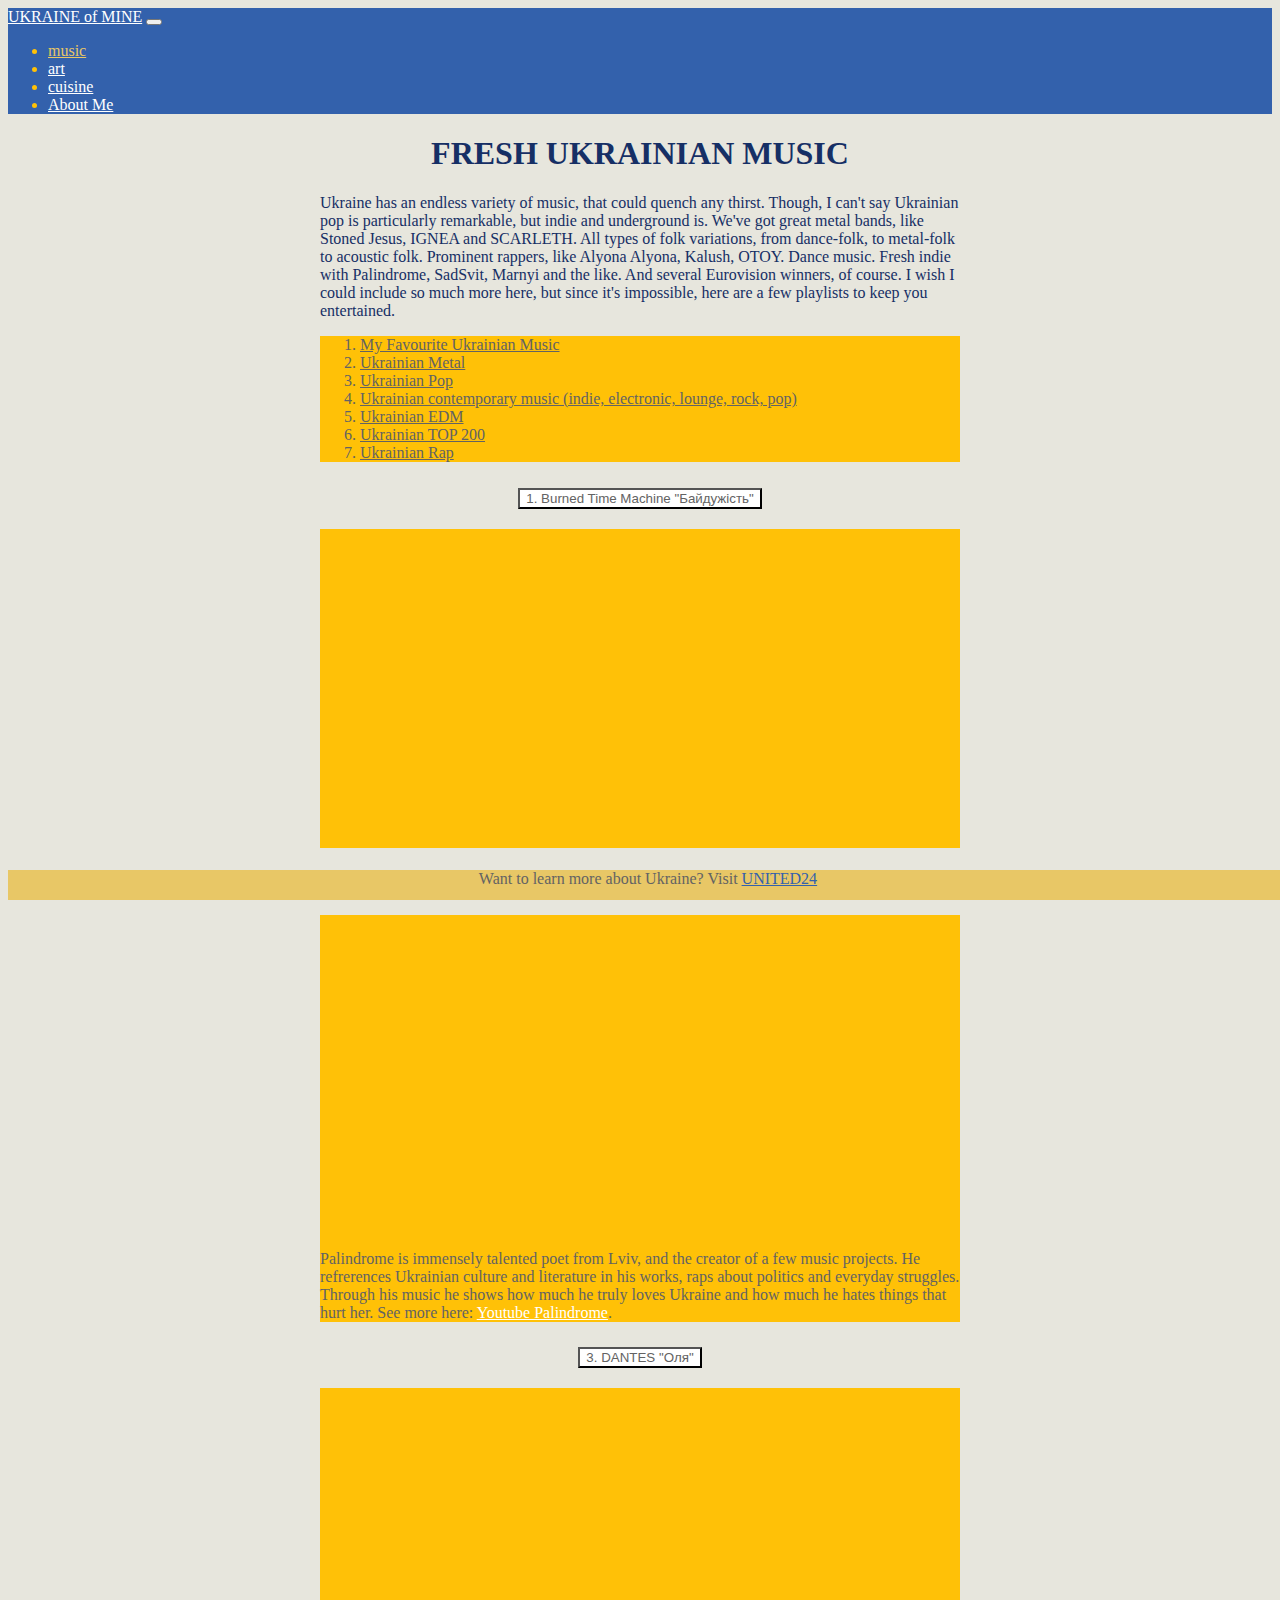
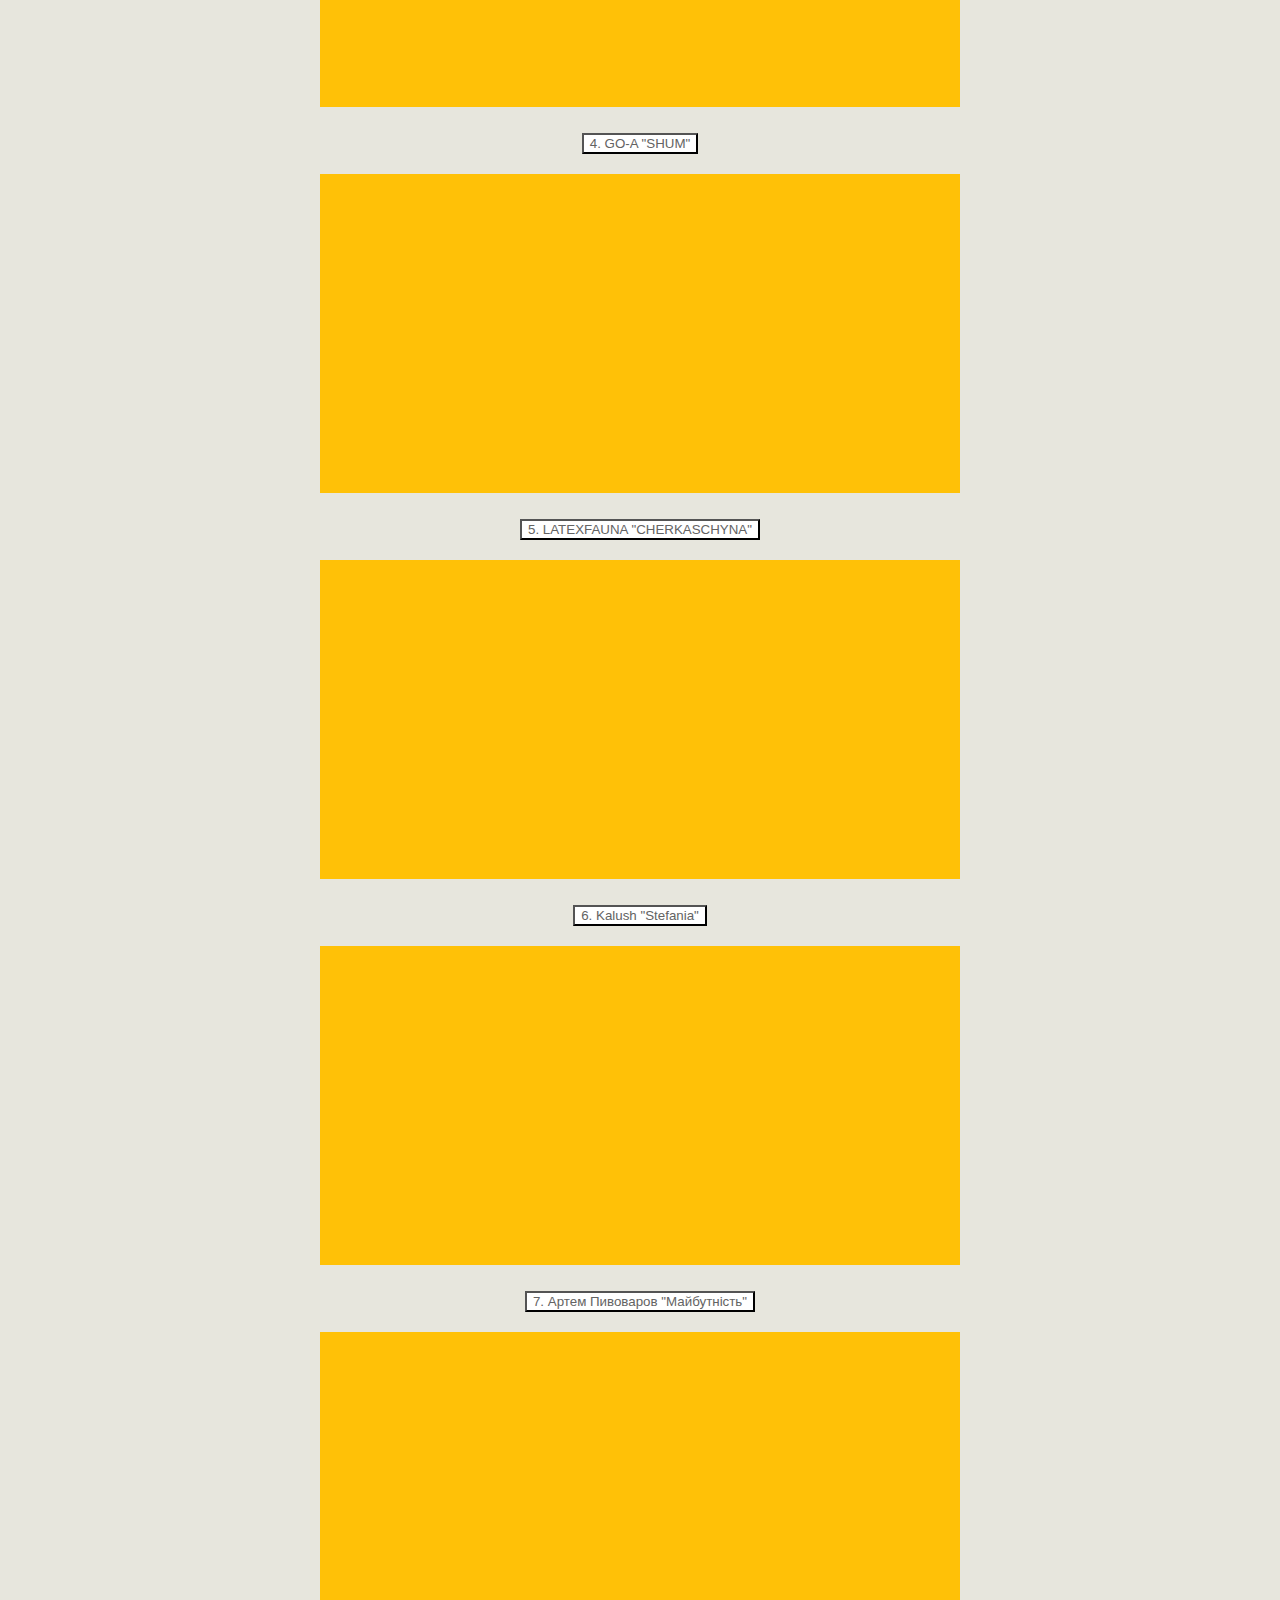
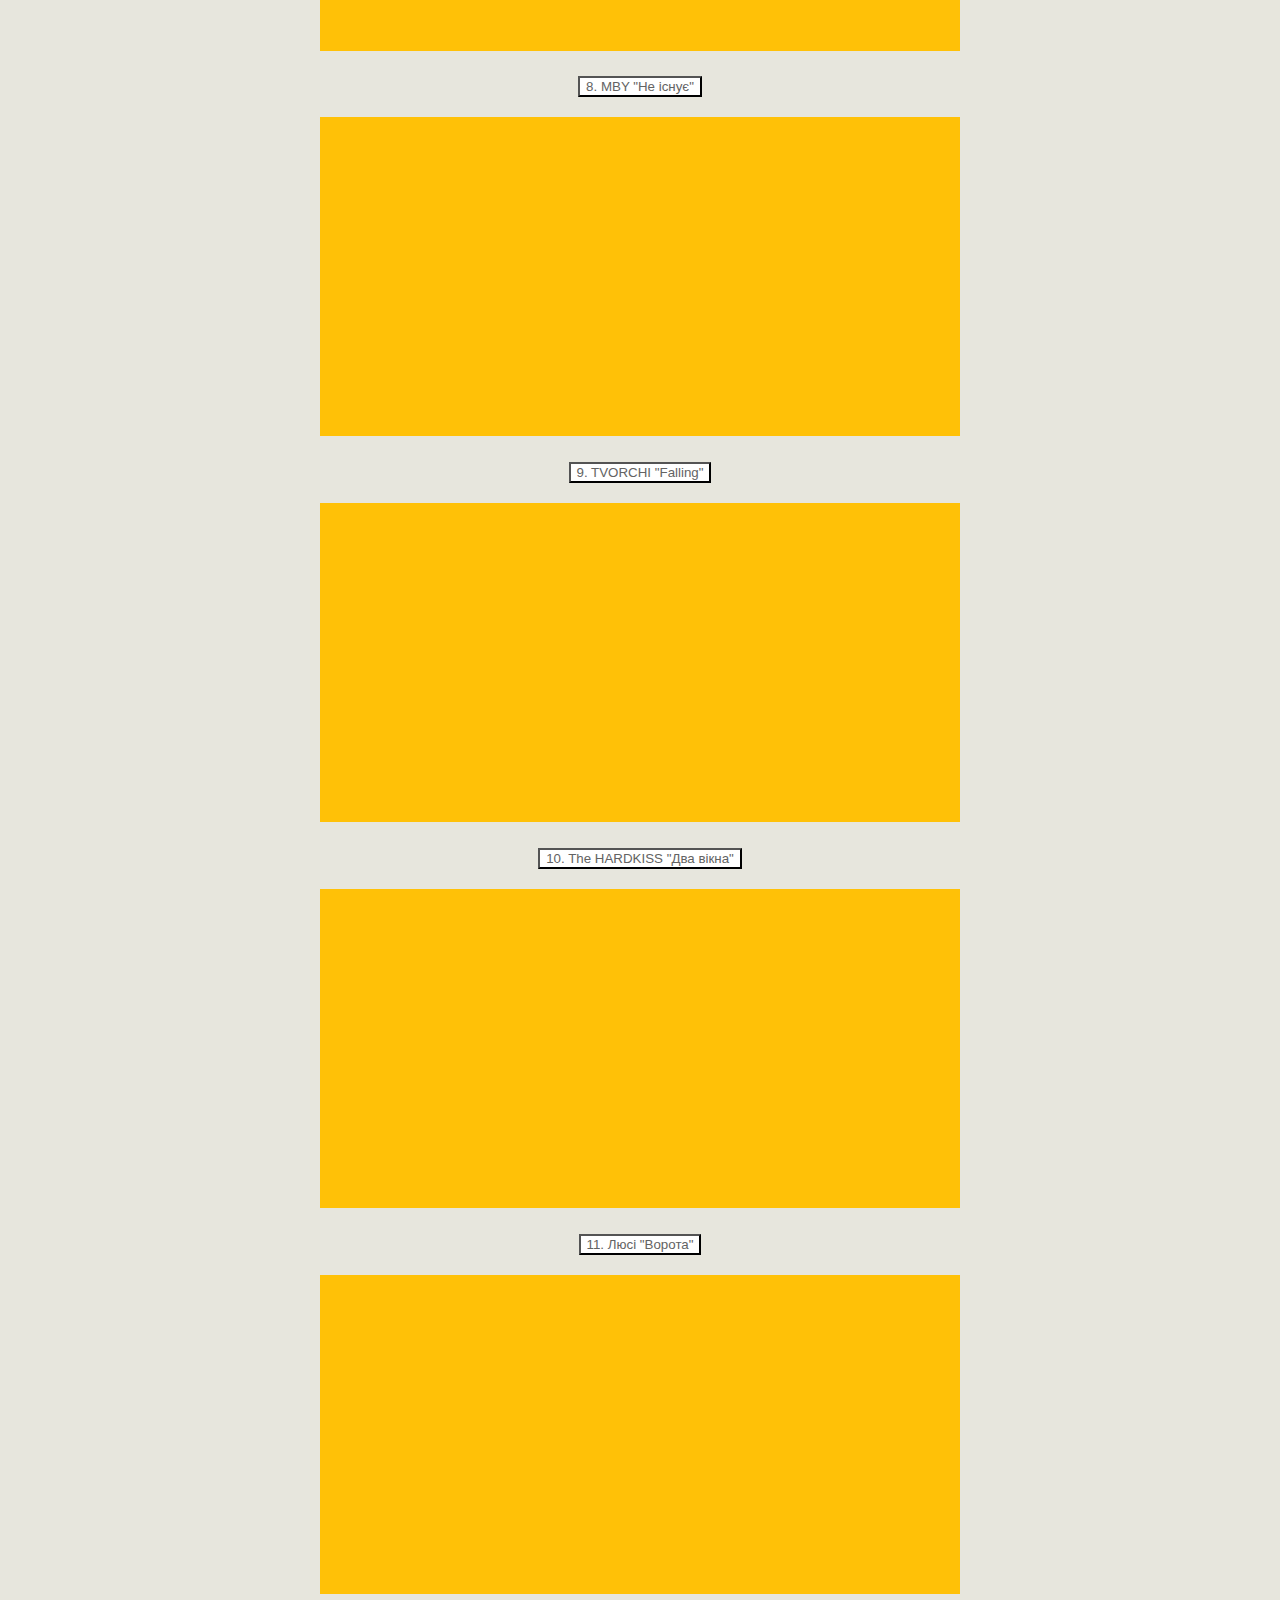
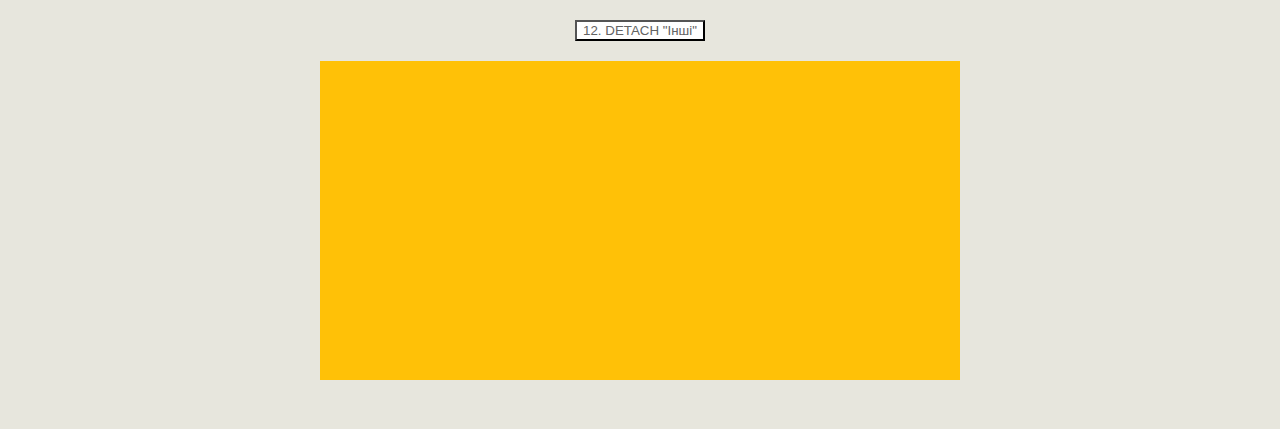
<file: music.html>
<!DOCTYPE html>

<html lang="en">
    <head>
        <link href="https://cdn.jsdelivr.net/npm/bootstrap@5.2.3/dist/css/bootstrap.min.css" rel="stylesheet" integrity="sha384-rbsA2VBKQhggwzxH7pPCaAqO46MgnOM80zW1RWuH61DGLwZJEdK2Kadq2F9CUG65" crossorigin="anonymous">
        <script src="https://cdn.jsdelivr.net/npm/bootstrap@5.2.3/dist/js/bootstrap.bundle.min.js" integrity="sha384-kenU1KFdBIe4zVF0s0G1M5b4hcpxyD9F7jL+jjXkk+Q2h455rYXK/7HAuoJl+0I4" crossorigin="anonymous"></script>
        <link href="styles.css" rel="stylesheet">
        <title>music-UKRAINE of MINE</title>
        <script src="https://code.jquery.com/jquery-3.5.1.slim.min.js" integrity="sha384-DfXdz2htPH0lsSSs5nCTpuj/zy4C+OGpamoFVy38MVBnE+IbbVYUew+OrCXaRkfj" crossorigin="anonymous"></script>
    </head>
    <body>
<!--NAVBAR-->
        <nav class="navbar navbar-expand-lg">
            <div class="container-fluid">
              <a class="navbar-brand" href="index.html">UKRAINE of MINE</a>
              <button class="navbar-toggler" type="button" data-bs-toggle="collapse" data-bs-target="#navbarNav" aria-controls="navbarNav" aria-expanded="false" aria-label="Toggle navigation">
                <span class="navbar-toggler-icon"></span>
              </button>
              <div class="collapse navbar-collapse" id="navbarNav">
                <ul class="navbar-nav">
                  <li class="nav-item">
                    <a class="nav-link active" aria-current="page" href="#">music</a>
                  </li>
                  <li class="nav-item">
                    <a class="nav-link" href="gallery.html">art</a>
                  </li>
                  <li class="nav-item">
                    <a class="nav-link" href="cuisine.html">cuisine</a>
                  </li>
                  <li class="nav-item">
                    <a class="nav-link" href="aboutme.html">About Me</a>
                  </li>
                  <!-- <li class="nav-item">
                    <a class="nav-link disabled">Disabled</a>
                  </li> -->
                </ul>
              </div>
            </div>
          </nav>
<!--HEADER--><center>
        <h1>FRESH UKRAINIAN MUSIC</h1>
<!--CONTAINER-->
<div class="container-sm">
<p>Ukraine has an endless variety of music, that could quench any thirst. Though, I can't say Ukrainian pop
is particularly remarkable, but indie and underground is.
  We've got great metal bands, like Stoned Jesus, IGNEA and SCARLETH. All types of folk variations, from
  dance-folk, to metal-folk to acoustic folk. Prominent rappers, like Alyona Alyona, Kalush, OTOY. Dance music.
  Fresh indie with Palindrome, SadSvit, Marnyi and the like. And several Eurovision winners, of course.
  I wish I could include so much more here, but since it's impossible, here are a few playlists to keep you entertained.<br/>
  <div id="playlist">
  <ol align="left">
    <li><a href="https://music.youtube.com/playlist?list=PLY4x9apBOK8h_a53rA5AT37vdGxMdnYDu&feature=share">My Favourite Ukrainian Music</a></li>
    <li><a href="https://music.youtube.com/playlist?list=PLYdL9K6_tS-YcJLwvMwCBfwRRnxS9m7TV&feature=share">Ukrainian Metal</a></li>
    <li><a href="https://youtube.com/playlist?list=PLUbuH6kWxjwSCSlSeCZwtf-T1fvBJgHKZ">Ukrainian Pop</a></li>
    <li><a href="https://music.youtube.com/playlist?list=PLx5ceKCdJ9rdbVOj9Be8HDGX8fxgUn_KI&feature=share">Ukrainian contemporary music (indie, electronic, lounge, rock, pop)</a></li>
    <li><a href="https://youtube.com/playlist?list=PLUbuH6kWxjwQV3AAPIM6wMkQUhPfYbEYv">Ukrainian EDM</a></li>
    <li><a href="https://youtube.com/playlist?list=PLUbuH6kWxjwSWBJTW4q9UIxTt-1Yu1ZdN">Ukrainian TOP 200</a></li>
    <li><a href="https://music.youtube.com/playlist?list=PL0z-OQaGpsJ3Bw0VZXIR8BUYsYCi0-oyb&feature=share">Ukrainian Rap</a></li>
</ol></p></div>

<!--ACCORDION-->
<div class="accordion accordion-flush" id="accordionFlushExample">
  <!--ONE-->
    <div class="accordion-item">
      <h2 class="accordion-header" id="flush-headingOne">
        <button class="accordion-button collapsed" type="button" data-bs-toggle="collapse" data-bs-target="#flush-collapseOne" aria-expanded="false" aria-controls="flush-collapseOne">
          1. Burned Time Machine "Байдужість"
        </button>
      </h2>
      <div id="flush-collapseOne" class="accordion-collapse collapse" aria-labelledby="flush-headingOne" data-bs-parent="#accordionFlushExample">
        <div class="accordion-body">
          <iframe width="560" height="315" src="https://www.youtube.com/embed/W0zAWWIMpRY" title="YouTube video player" frameborder="0" allow="accelerometer; autoplay; clipboard-write; encrypted-media; gyroscope; picture-in-picture; web-share" allowfullscreen></iframe>
          <p></p>
        </div>
      </div>
    </div>
  <!--TWO-->
    <div class="accordion-item">
      <h2 class="accordion-header" id="flush-headingTwo">
        <button class="accordion-button collapsed" type="button" data-bs-toggle="collapse" data-bs-target="#flush-collapseTwo" aria-expanded="false" aria-controls="flush-collapseTwo">
          2. Palindrome & SadSvit "Була весна"
        </button>
      </h2>
      <div id="flush-collapseTwo" class="accordion-collapse collapse" aria-labelledby="flush-headingTwo" data-bs-parent="#accordionFlushExample">
        <div class="accordion-body">
          <iframe width="560" height="315" src="https://www.youtube.com/embed/tvsMN4QviNs" title="YouTube video player" frameborder="0" allow="accelerometer; autoplay; clipboard-write; encrypted-media; gyroscope; picture-in-picture; web-share" allowfullscreen></iframe>
          <p>Palindrome is immensely talented poet from Lviv, and the creator of a few music projects.
            He refrerences Ukrainian culture and literature in his works, raps about politics and everyday struggles.
            Through his music he shows how much he truly loves Ukraine and how much he hates things that hurt her.
            See more here: <a href="https://www.youtube.com/@glava94/videos">Youtube Palindrome</a>.</p>
        </div>
      </div>
    </div>
  <!--THREE-->
    <div class="accordion-item">
      <h2 class="accordion-header" id="flush-headingThree">
        <button class="accordion-button collapsed" type="button" data-bs-toggle="collapse" data-bs-target="#flush-collapseThree" aria-expanded="false" aria-controls="flush-collapseThree">
          3. DANTES "Оля"
        </button>
      </h2>
      <div id="flush-collapseThree" class="accordion-collapse collapse" aria-labelledby="flush-headingThree" data-bs-parent="#accordionFlushExample">
        <div class="accordion-body">
          <iframe width="560" height="315" src="https://www.youtube.com/embed/ylEwqRA5zMw" title="YouTube video player" frameborder="0" allow="accelerometer; autoplay; clipboard-write; encrypted-media; gyroscope; picture-in-picture; web-share" allowfullscreen></iframe>
          <p></p>
        </div>
      </div>
    </div>
  <!--FOUR-->
    <div class="accordion-item">
      <h2 class="accordion-header" id="flush-headingFour">
        <button class="accordion-button collapsed" type="button" data-bs-toggle="collapse" data-bs-target="#flush-collapseFour" aria-expanded="false" aria-controls="flush-collapseFour">
           4. GO-A "SHUM"
        </button>
      </h2>
     <div id="flush-collapseFour" class="accordion-collapse collapse" aria-labelledby="flush-headingFour" data-bs-parent="#accordionFlushExample">
       <div class="accordion-body">
        <iframe width="560" height="315" src="https://www.youtube.com/embed/U7-dxzp6Jvs" title="YouTube video player" frameborder="0" allow="accelerometer; autoplay; clipboard-write; encrypted-media; gyroscope; picture-in-picture; web-share" allowfullscreen></iframe>
        <p></p>
      </div>
      </div>
     </div>
  <!--FIVE-->
     <div class="accordion-item">
      <h2 class="accordion-header" id="flush-headingFive">
        <button class="accordion-button collapsed" type="button" data-bs-toggle="collapse" data-bs-target="#flush-collapseFive" aria-expanded="false" aria-controls="flush-collapseFive">
          5. LATEXFAUNA "CHERKASCHYNA"
        </button>
      </h2>
    <div id="flush-collapseFive" class="accordion-collapse collapse" aria-labelledby="flush-headingFive" data-bs-parent="#accordionFlushExample">
      <div class="accordion-body">
        <iframe width="560" height="315" src="https://www.youtube.com/embed/2y56wHAw_FQ" title="YouTube video player" frameborder="0" allow="accelerometer; autoplay; clipboard-write; encrypted-media; gyroscope; picture-in-picture; web-share" allowfullscreen></iframe>
        <p></p>
      </div>
     </div>
    </div>
  <!--SIX-->
    <div class="accordion-item">
    <h2 class="accordion-header" id="flush-headingSix">
      <button class="accordion-button collapsed" type="button" data-bs-toggle="collapse" data-bs-target="#flush-collapseSix" aria-expanded="false" aria-controls="flush-collapseSix">
        6. Kalush "Stefania"
      </button>
      </h2>
      <div id="flush-collapseSix" class="accordion-collapse collapse" aria-labelledby="flush-headingSix" data-bs-parent="#accordionFlushExample">
        <div class="accordion-body">
          <iframe width="560" height="315" src="https://www.youtube.com/embed/Z8Z51no1TD0" title="YouTube video player" frameborder="0" allow="accelerometer; autoplay; clipboard-write; encrypted-media; gyroscope; picture-in-picture; web-share" allowfullscreen></iframe>
          <p></p>
        </div>
      </div>
    </div>
  <!--SEVEN-->
   <div class="accordion-item">
    <h2 class="accordion-header" id="flush-headingSeven">
      <button class="accordion-button collapsed" type="button" data-bs-toggle="collapse" data-bs-target="#flush-collapseSeven" aria-expanded="false" aria-controls="flush-collapseSeven">
        7. Артем Пивоваров "Майбутність"
      </button>
      </h2>
      <div id="flush-collapseSeven" class="accordion-collapse collapse" aria-labelledby="flush-headingSeven" data-bs-parent="#accordionFlushExample">
        <div class="accordion-body">
          <iframe width="560" height="315" src="https://www.youtube.com/embed/SIU4x5iDkJo" title="YouTube video player" frameborder="0" allow="accelerometer; autoplay; clipboard-write; encrypted-media; gyroscope; picture-in-picture; web-share" allowfullscreen></iframe>
          <p></p>
        </div>
      </div>
    </div>
  <!--EIGHT-->
   <div class="accordion-item">
    <h2 class="accordion-header" id="flush-headingEight">
      <button class="accordion-button collapsed" type="button" data-bs-toggle="collapse" data-bs-target="#flush-collapseEight" aria-expanded="false" aria-controls="flush-collapseEight">
        8. MBY "Не існує"
      </button>
      </h2>
      <div id="flush-collapseEight" class="accordion-collapse collapse" aria-labelledby="flush-headingEight" data-bs-parent="#accordionFlushExample">
        <div class="accordion-body">
          <iframe width="560" height="315" src="https://www.youtube.com/embed/V7AtHd5gU4k" title="YouTube video player" frameborder="0" allow="accelerometer; autoplay; clipboard-write; encrypted-media; gyroscope; picture-in-picture; web-share" allowfullscreen></iframe>
          <p></p>
        </div>
      </div>
    </div>
  <!--NINE-->
   <div class="accordion-item">
    <h2 class="accordion-header" id="flush-headingNine">
      <button class="accordion-button collapsed" type="button" data-bs-toggle="collapse" data-bs-target="#flush-collapseNine" aria-expanded="false" aria-controls="flush-collapseNine">
        9. TVORCHI "Falling"
      </button>
      </h2>
      <div id="flush-collapseNine" class="accordion-collapse collapse" aria-labelledby="flush-headingNine" data-bs-parent="#accordionFlushExample">
        <div class="accordion-body">
          <iframe width="560" height="315" src="https://www.youtube.com/embed/H7i_YvF0z7s" title="YouTube video player" frameborder="0" allow="accelerometer; autoplay; clipboard-write; encrypted-media; gyroscope; picture-in-picture; web-share" allowfullscreen></iframe>
          <p></p>
        </div>
      </div>
    </div>
   <!--TEN-->
    <div class="accordion-item">
     <h2 class="accordion-header" id="flush-headingTen">
      <button class="accordion-button collapsed" type="button" data-bs-toggle="collapse" data-bs-target="#flush-collapseTen" aria-expanded="false" aria-controls="flush-collapseTen">
        10. The HARDKISS "Два вікна"
      </button>
      </h2>
      <div id="flush-collapseTen" class="accordion-collapse collapse" aria-labelledby="flush-headingTen" data-bs-parent="#accordionFlushExample">
        <div class="accordion-body">
          <iframe width="560" height="315" src="https://www.youtube.com/embed/gCsoQunAjoA" title="YouTube video player" frameborder="0" allow="accelerometer; autoplay; clipboard-write; encrypted-media; gyroscope; picture-in-picture; web-share" allowfullscreen></iframe>
          <p></p>
        </div>
      </div>
    </div>
  <!--ELEVEN-->
  <div class="accordion-item">
    <h2 class="accordion-header" id="flush-headingEleven">
     <button class="accordion-button collapsed" type="button" data-bs-toggle="collapse" data-bs-target="#flush-collapseEleven" aria-expanded="false" aria-controls="flush-collapseEleven">
       11. Люсі "Ворота"
     </button>
     </h2>
     <div id="flush-collapseEleven" class="accordion-collapse collapse" aria-labelledby="flush-headingEleven" data-bs-parent="#accordionFlushExample">
       <div class="accordion-body">
        <iframe width="560" height="315" src="https://www.youtube.com/embed/ddeJc_nc5_w" title="YouTube video player" frameborder="0" allow="accelerometer; autoplay; clipboard-write; encrypted-media; gyroscope; picture-in-picture; web-share" allowfullscreen></iframe>
         <p></p>
        </div>
     </div>
   </div>
<!--Twelve-->
<div class="accordion-item">
  <h2 class="accordion-header" id="flush-headingTwelve">
   <button class="accordion-button collapsed" type="button" data-bs-toggle="collapse" data-bs-target="#flush-collapseTwelve" aria-expanded="false" aria-controls="flush-collapseTwelve">
     12. DETACH "Інші"
   </button>
   </h2>
   <div id="flush-collapseTwelve" class="accordion-collapse collapse" aria-labelledby="flush-headingTwelve" data-bs-parent="#accordionFlushExample">
     <div class="accordion-body">
      <iframe width="560" height="315" src="https://www.youtube.com/embed/n2NxGR_123M" title="YouTube video player" frameborder="0" allow="accelerometer; autoplay; clipboard-write; encrypted-media; gyroscope; picture-in-picture; web-share" allowfullscreen></iframe>
       <p></p>
      </div>
   </div>
 </div>

<!--END ACCORDION-->
</div>
<!--END CONTAINER-->
</div>
<div>
<footer>Want to learn more about Ukraine? Visit <a href="https://u24.gov.ua/">UNITED24</a></footer></div>

</center>
    </body>
</html>
</file>
<file: styles.css>
.navbar {
    /*background-color: #0dcaf0;*/
    background-color: #3361AC;
    color: #ffc107;
}

/*.navbar:hover {
    background-color: #ffc107;
}*/

/* make gap for cards at index*/
.card {
    margin: 5px;
    display: inline-block;
    color: #0dcaf0;
}

.navbar-brand,
.navbar-nav .nav-link {
    color: #fff;
}

.navbar-nav .nav-link.active {
    color: #E8C766;
}

.nav-item:hover{
    background-color: #ffc107;

}

.accordion-button {
    background-color: #ffc107;
}

.container-md, .container-sm {
    width: 640px;
}

.accordion-button {
    background-color: #fff;
    color: #636363;
}

.accordion-button:hover {
    background-color: #ffc107;
}

.accordion-collapse {
    background-color: #ffc107;
    color: #636363;
}

.accordion-collapse a {
    color: #fff;
}

.card {
    background-color: #fff;
}

.card-title, .card-text {
    color: #636363;
}

.btn.btn-primary {
    background-color: #3361ac;
    border: 0;

}

.btn.btn-primary:hover {
    background-color: #ffc107;
}

#playlist {
    background-color: #ffc107;
    color: #636363;
}

#playlist a {
    color:  #636363;
}

p {
    text-align: left;
}

a {
    /*color: #ffc107;*/
    color: #3361AC;
}

a:hover {
    color: #ffc107;
}
body {
    background-color: #e7e6dd;
    /*color: #f5f5f5;*/
    color: #162f65;
    padding-bottom: 25px;
}

footer {
   position: fixed;
   bottom:0;
   width:100%;
   height:30px;
   background-color: #e8c766;
   color: #636363;
  }
</file>
